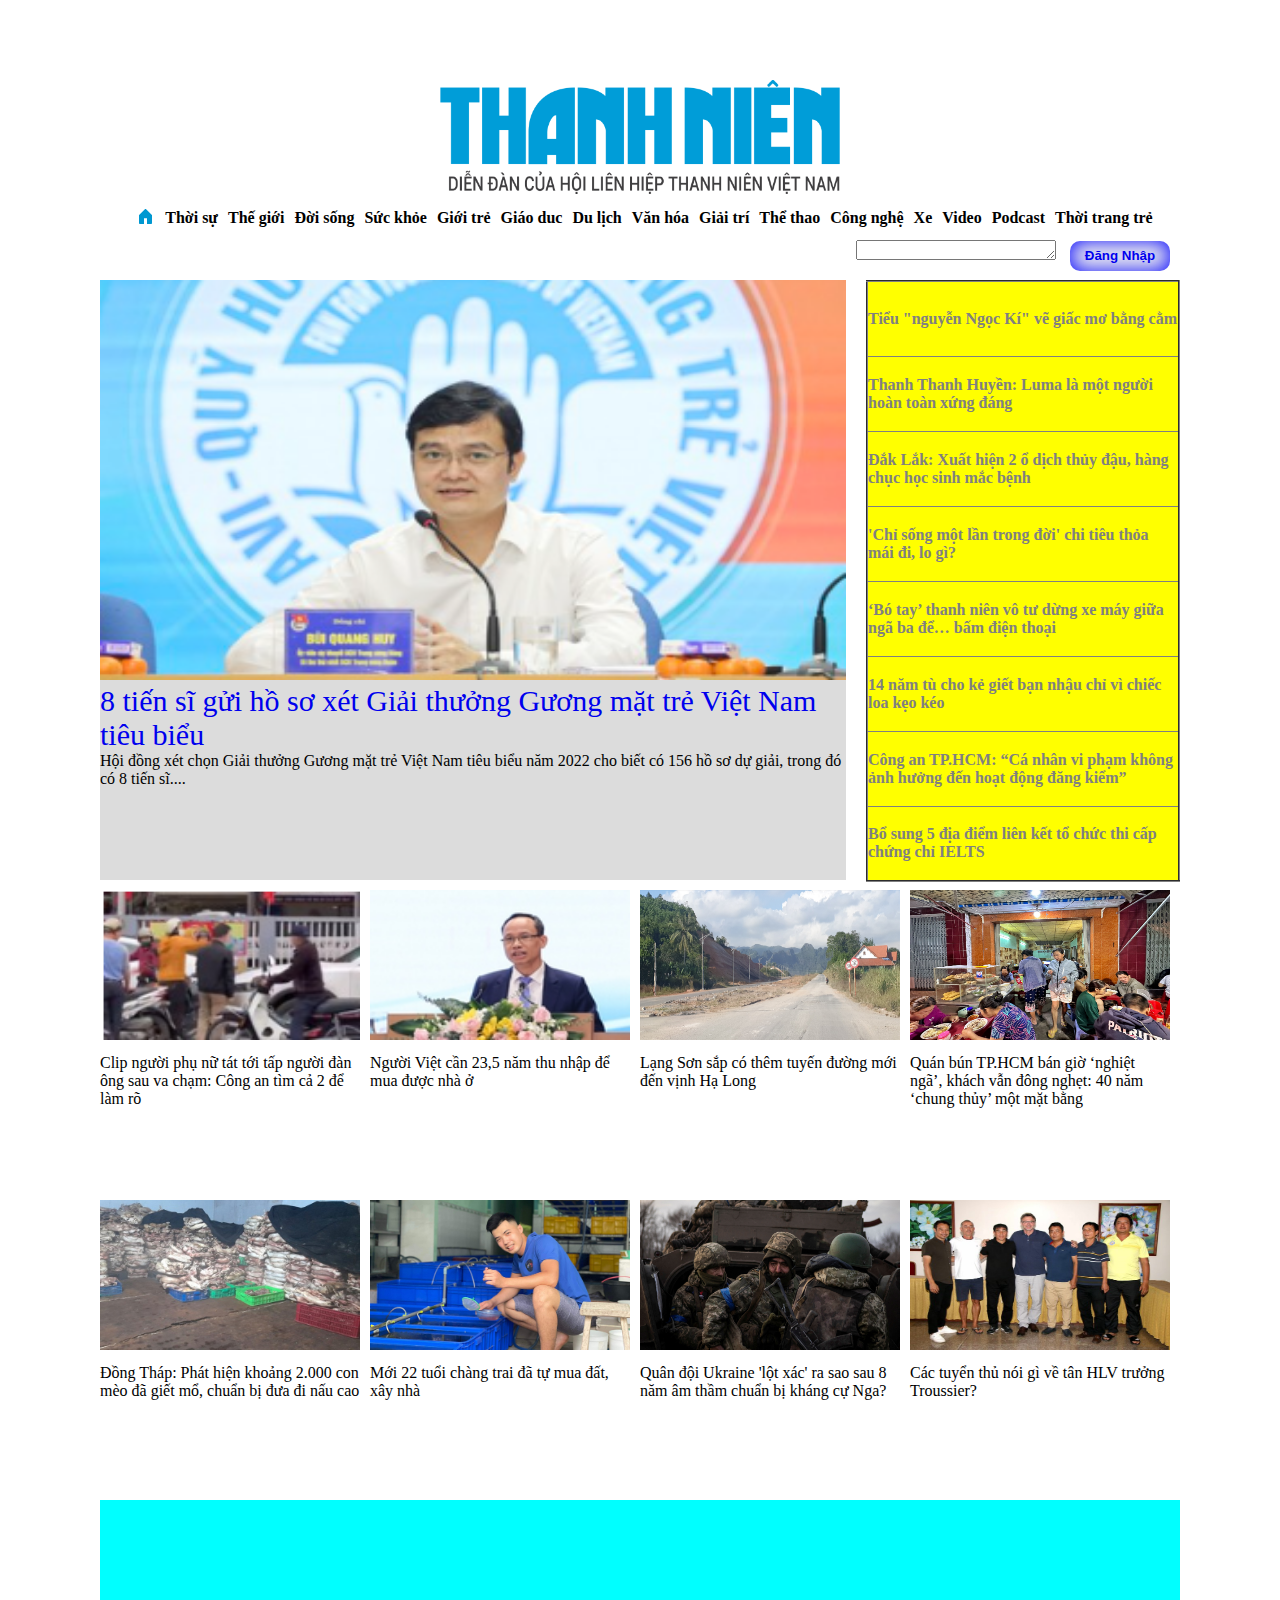
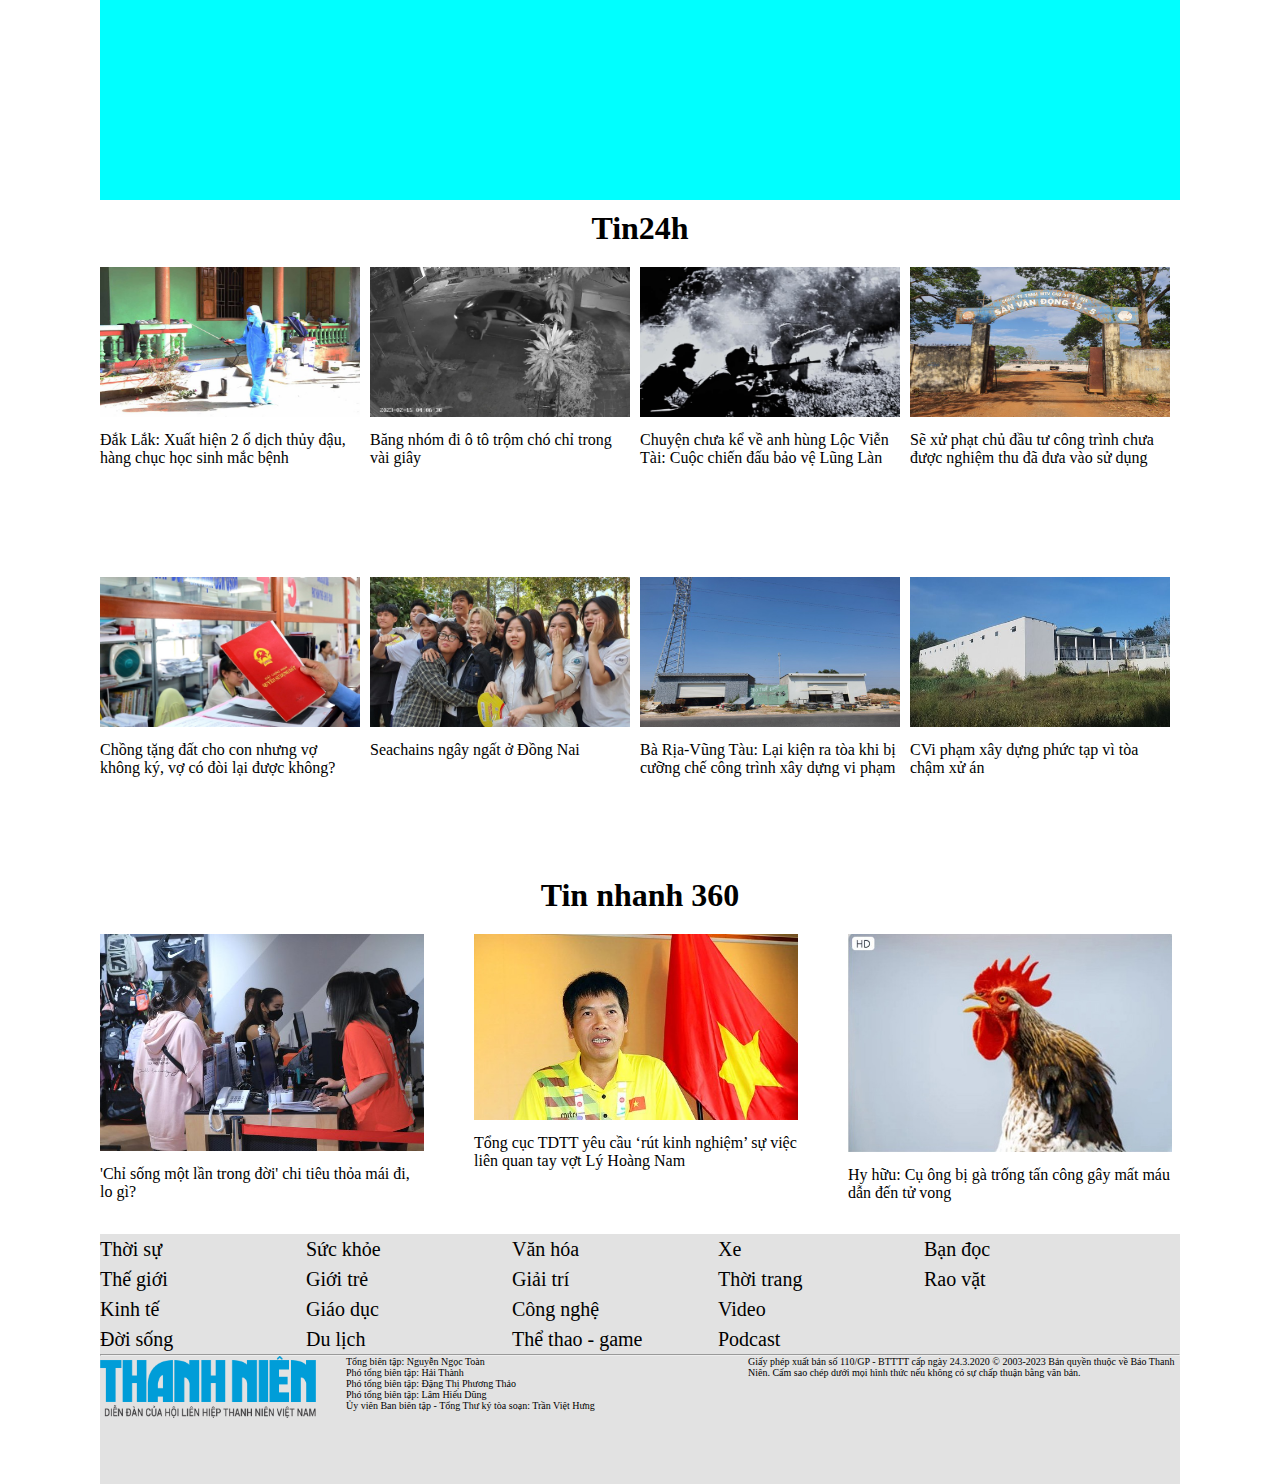
<file: index.html>
<!DOCTYPE html>
<html lang="en">

<head>
    <meta charset="UTF-8">
    <meta http-equiv="X-UA-Compatible" content="IE=edge">
    <meta name="viewport" content="width=device-width, initial-scale=1.0">
    <link rel="stylesheet" href="CSS/style.css">
    <title>Document</title>
</head>

<body>
    <div class="container">
        <div class="logo">
            <img src="image/logo.jpg" alt="">
        </div>
        <nav>
            <ul class="hmenu">
                <li><a href="index.html"><img src="image/home.png" alt=""></a></li>
                <li><a href="#">Thời sự</a></li>
                <li><a href="#">Thế giới</a></li>
                <li><a href="tindoisong.html">Đời sống</a></li>
                <li><a href="#">Sức khỏe</a></li>
                <li><a href="#">Giới trẻ</a></li>
                <li><a href="#">Giáo duc</a></li>
                <li><a href="dulich.html">Du lịch</a></li>
                <li><a href="#">Văn hóa</a></li>
                <li><a href="#">Giải trí</a></li>
                <li><a href="#">Thể thao</a></li>
                <li><a href="#">Công nghệ</a></li>
                <li><a href="#">Xe</a></li>
                <li><a href="#">Video</a></li>
                <li><a href="#">Podcast</a></li>
                <li><a href="#">Thời trang trẻ</a></li>
            </ul>
        </nav>
        <div class="nhiet-do">

        </div>
        <div class="dang-nhap">
            <textarea name="" id="" cols="50" rows="1"></textarea>
            <button class="login1"><a href="login.html">Đăng Nhập</a></button>
        </div>
        <div class="tin-nong mr20">
            <div class="tin-nong1">
                <a href="thongtin.html"><img src="image/tin-nong.png" alt=""></a>
            </div>
            <div class="noi-dung">
                <a href="thongtin.html">
                    <p>8 tiến sĩ gửi hồ sơ xét Giải thưởng Gương mặt trẻ Việt Nam tiêu biểu</p>
                </a>
            </div>
            <div>
                <p>Hội đồng xét chọn Giải thưởng Gương mặt trẻ Việt Nam tiêu biểu năm 2022 cho biết có 156 hồ sơ dự
                    giải, trong đó có 8 tiến sĩ....</p>
            </div>
        </div>

        <div class="tin-moi">
            <table border="2px">
                <tr>
                    <td width="330px"><a href="#">Tiểu "nguyễn Ngọc Kí" vẽ giấc mơ bằng cằm</a></td>
                </tr>
                <tr>
                    <td><a href="#">Thanh Thanh Huyền: Luma là một người hoàn toàn xứng đáng</a></td>
                </tr>
                <tr>
                    <td><a href="#">Đắk Lắk: Xuất hiện 2 ổ dịch thủy đậu, hàng chục học sinh mắc bệnh</a></td>
                </tr>
                <tr>
                    <td><a href="#">'Chỉ sống một lần trong đời' chi tiêu thỏa mái đi, lo gì?</a></td>
                </tr>
                <tr>
                    <td><a href="#">‘Bó tay’ thanh niên vô tư dừng xe máy giữa ngã ba để… bấm điện thoại</a></td>
                </tr>
                <tr>
                    <td><a href="#">14 năm tù cho kẻ giết bạn nhậu chỉ vì chiếc loa kẹo kéo</a></td>
                </tr>
                <tr>
                    <td><a href="#">Công an TP.HCM: “Cá nhân vi phạm không ảnh hưởng đến hoạt động đăng kiểm”</a></td>
                </tr>
                <tr>
                    <td><a href="#">Bổ sung 5 địa điểm liên kết tổ chức thi cấp chứng chỉ IELTS</a></td>
                </tr>
            </table>
        </div>

        <section class="tin-nong1">
            <div class="tin1 mr10">
                <a href="#"><img src="image/tin1.png" alt=""></a>
                <a href="#">
                    <p class="ten-ban-tin">Clip người phụ nữ tát tới tấp người đàn ông sau va chạm: Công an tìm cả 2 để
                        làm rõ</p>
                </a>
            </div>
            <div class="tin1 mr10">
                <a href="#"><img src="image/tinmoi1.jpg" alt=""></a>
                <a href="#">
                    <p class="ten-ban-tin">Người Việt cần 23,5 năm thu nhập để mua được nhà ở</p>
                </a>
            </div>
            <div class="tin1 mr10">
                <a href="#"><img src="image/tinmoi2.jpg" alt=""></a>
                <a href="#">
                    <p class="ten-ban-tin">Lạng Sơn sắp có thêm tuyến đường mới đến vịnh Hạ Long</p>
                </a>
            </div>
            <div class="tin1 mr10">
                <a href="#"><img src="image/tinmoi3.jpg" alt=""></a>
                <a href="#">
                    <p class="ten-ban-tin">Quán bún TP.HCM bán giờ ‘nghiệt ngã’, khách vẫn đông nghẹt: 40 năm ‘chung
                        thủy’ một mặt bằng</p>
                </a>
            </div>
        </section>

        <section class="tin-nong1">
            <div class="tin1 mr10">
                <a href="#"><img src="image/tinmoi4.jpg" alt=""></a>
                <a href="#">
                    <p class="ten-ban-tin">Đồng Tháp: Phát hiện khoảng 2.000 con mèo đã giết mổ, chuẩn bị đưa đi nấu cao
                    </p>
                </a>
            </div>
            <div class="tin1 mr10">
                <a href="#"><img src="image/tinmoi5.jpg" alt=""></a>
                <a href="#">
                    <p class="ten-ban-tin">Mới 22 tuổi chàng trai đã tự mua đất, xây nhà</p>
                </a>
            </div>
            <div class="tin1 mr10">
                <a href="#"><img src="image/tinmoi6.jpg" alt=""></a>
                <a href="#">
                    <p class="ten-ban-tin">Quân đội Ukraine 'lột xác' ra sao sau 8 năm âm thầm chuẩn bị kháng cự Nga?
                    </p>
                </a>
            </div>
            <div class="tin1 mr10">
                <a href="#"><img src="image/tinmoi7.jpg" alt=""></a>
                <a href="#">
                    <p class="ten-ban-tin">Các tuyển thủ nói gì về tân HLV trưởng Troussier?</p>
                </a>
            </div>
        </section>

        <div class="quang-cao"></div>

        <h1 class="tin24h">Tin24h</h1>

        <section class="tin-nong1">
            <div class="tin1 mr10">
                <a href="#"><img src="image/tin24h1.jpg" alt=""></a>
                <a href="#">
                    <p class="ten-ban-tin">Đắk Lắk: Xuất hiện 2 ổ dịch thủy đậu, hàng chục học sinh mắc bệnh</p>
                </a>
            </div>
            <div class="tin1 mr10">
                <a href="#"><img src="image/tin24h2.jpg" alt=""></a>
                <a href="#">
                    <p class="ten-ban-tin">Băng nhóm đi ô tô trộm chó chỉ trong vài giây</p>
                </a>
            </div>
            <div class="tin1 mr10">
                <a href="#"><img src="image/tin24h3.jpg" alt=""></a>
                <a href="#">
                    <p class="ten-ban-tin">Chuyện chưa kể về anh hùng Lộc Viễn Tài: Cuộc chiến đấu bảo vệ Lũng Làn</p>
                </a>
            </div>
            <div class="tin1 mr10">
                <a href="#"><img src="image/tin24h4.jpg" alt=""></a>
                <a href="#">
                    <p class="ten-ban-tin">Sẽ xử phạt chủ đầu tư công trình chưa được nghiệm thu đã đưa vào sử dụng</p>
                </a>
            </div>
        </section>

        <section class="tin-nong1">
            <div class="tin1 mr10">
                <a href="#"><img src="image/tin24h5.jpg" alt=""></a>
                <a href="#">
                    <p class="ten-ban-tin">Chồng tặng đất cho con nhưng vợ không ký, vợ có đòi lại được không?</p>
                </a>
            </div>
            <div class="tin1 mr10">
                <a href="#"><img src="image/tin24h6.jpg" alt=""></a>
                <a href="#">
                    <p class="ten-ban-tin">Seachains ngây ngất ở Đồng Nai</p>
                </a>
            </div>
            <div class="tin1 mr10">
                <a href="#"><img src="image/tin24h7.jpg" alt=""></a>
                <a href="#">
                    <p class="ten-ban-tin">Bà Rịa-Vũng Tàu: Lại kiện ra tòa khi bị cưỡng chế công trình xây dựng vi phạm</p>
                </a>
            </div>
            <div class="tin1 mr10">
                <a href="#"><img src="image/tin24h8.jpg" alt=""></a>
                <a href="#">
                    <p class="ten-ban-tin">CVi phạm xây dựng phức tạp vì tòa chậm xử án</p>
                </a>
            </div>
        </section>

        <h1 class="tin24h">Tin nhanh 360</h1>

        <section class="tin-nong1">
            <div class="tin2 mr50">
                <a href="#"><img src="image/tin360-1.jpg" alt=""></a>
                <a href="#">
                    <p class="ten-ban-tin">'Chỉ sống một lần trong đời' chi tiêu thỏa mái đi, lo gì?</p>
                </a>
            </div>
            <div class="tin2 mr50">
                <a href="#"><img src="image/tin360-2.jpg" alt=""></a>
                <a href="#">
                    <p class="ten-ban-tin">Tổng cục TDTT yêu cầu ‘rút kinh nghiệm’ sự việc liên quan tay vợt Lý Hoàng Nam</p>
                </a>
            </div>
            <div class="tin2">
                <a href="#"><img src="image/tin360-3.jpg" alt=""></a>
                <a href="#">
                    <p class="ten-ban-tin">Hy hữu: Cụ ông bị gà trống tấn công gây mất máu dẫn đến tử vong</p>
                </a>
            </div>
        </section>

        <div class="thong-tin-web">
            <div class="mucluc">
                <a href="#">Thời sự</a> <br>
                <a href="#">Thế giới</a> <br>
                <a href="#">Kinh tế</a> <br>
                <a href="#">Đời sống</a>
            </div>
            <div class="mucluc">
                <a href="#">Sức khỏe</a> <br>
                <a href="#">Giới trẻ</a> <br>
                <a href="#">Giáo dục</a> <br>
                <a href="#">Du lịch</a>
            </div>
            <div class="mucluc">
                <a href="#">Văn hóa</a> <br>
                <a href="#">Giải trí</a> <br>
                <a href="#">Công nghệ</a> <br>
                <a href="#">Thể thao - game</a>
            </div>
            <div class="mucluc">
                <a href="#">Xe </a> <br>
                <a href="#">Thời trang</a> <br>
                <a href="#">Video</a> <br>
                <a href="#">Podcast</a>
            </div>
            <div class="mucluc">
                <a href="#">Bạn đọc </a> <br>
                <a href="#">Rao vặt</a> <br>
            </div>

            <div class="hr">
                <hr>
            </div>
            <div class="thong-tin">
                <div class="tt-anh">
                    <img src="image/logo.jpg" alt="">
                </div>
                <div class="tt-tac-gia">
                    <p>Tổng biên tập: Nguyễn Ngọc Toàn <br>
                        Phó tổng biên tập: Hải Thành <br>
                        Phó tổng biên tập: Đặng Thị Phương Thảo <br>
                        Phó tổng biên tập: Lâm Hiếu Dũng <br>
                        Ủy viên Ban biên tập - Tổng Thư ký tòa soạn: Trần Việt Hưng</p>
                </div>
                <div class="ban-quyen">
                    <p>Giấy phép xuất bản số 110/GP - BTTTT cấp ngày 24.3.2020 © 2003-2023 Bản quyền thuộc về Báo Thanh
                        Niên. Cấm sao chép dưới mọi hình thức nếu không có sự chấp thuận bằng văn bản.</p>
                </div>
            </div>
        </div>
    </div>
</body>

</html>
</file>
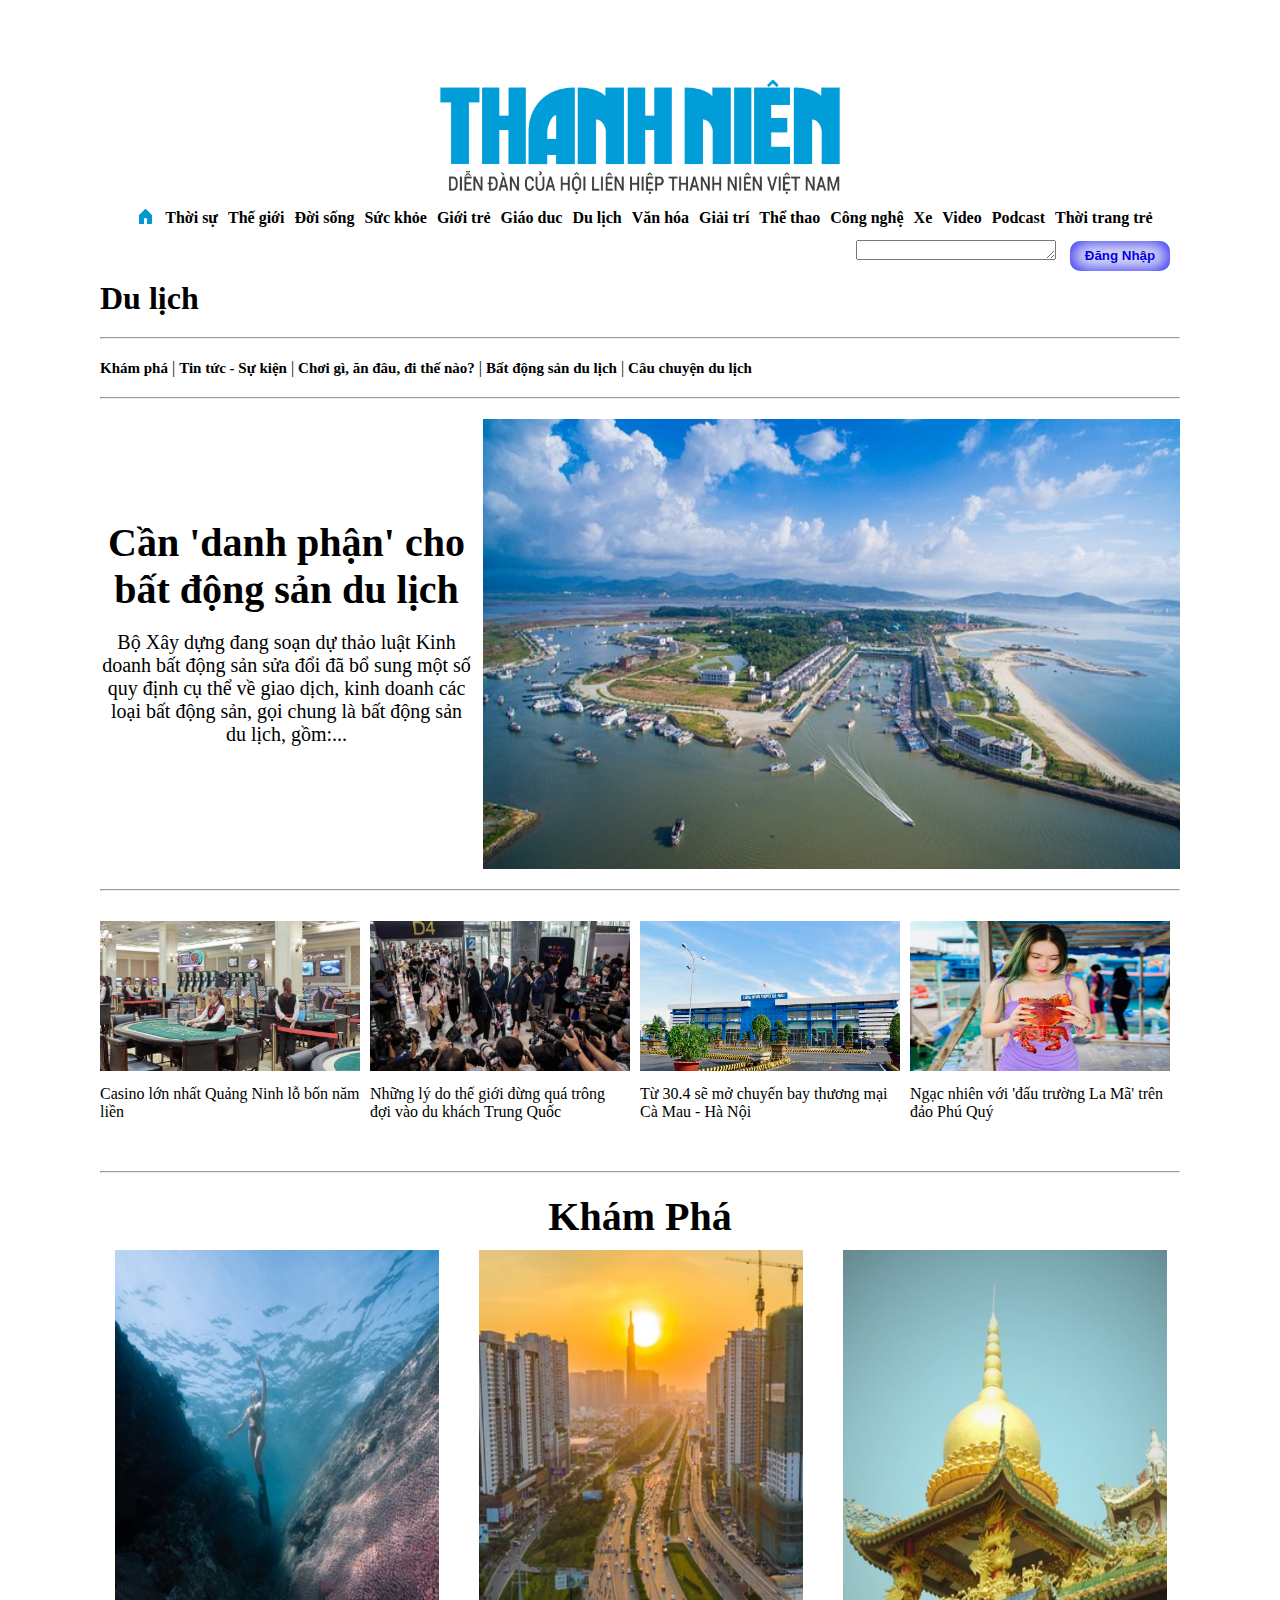
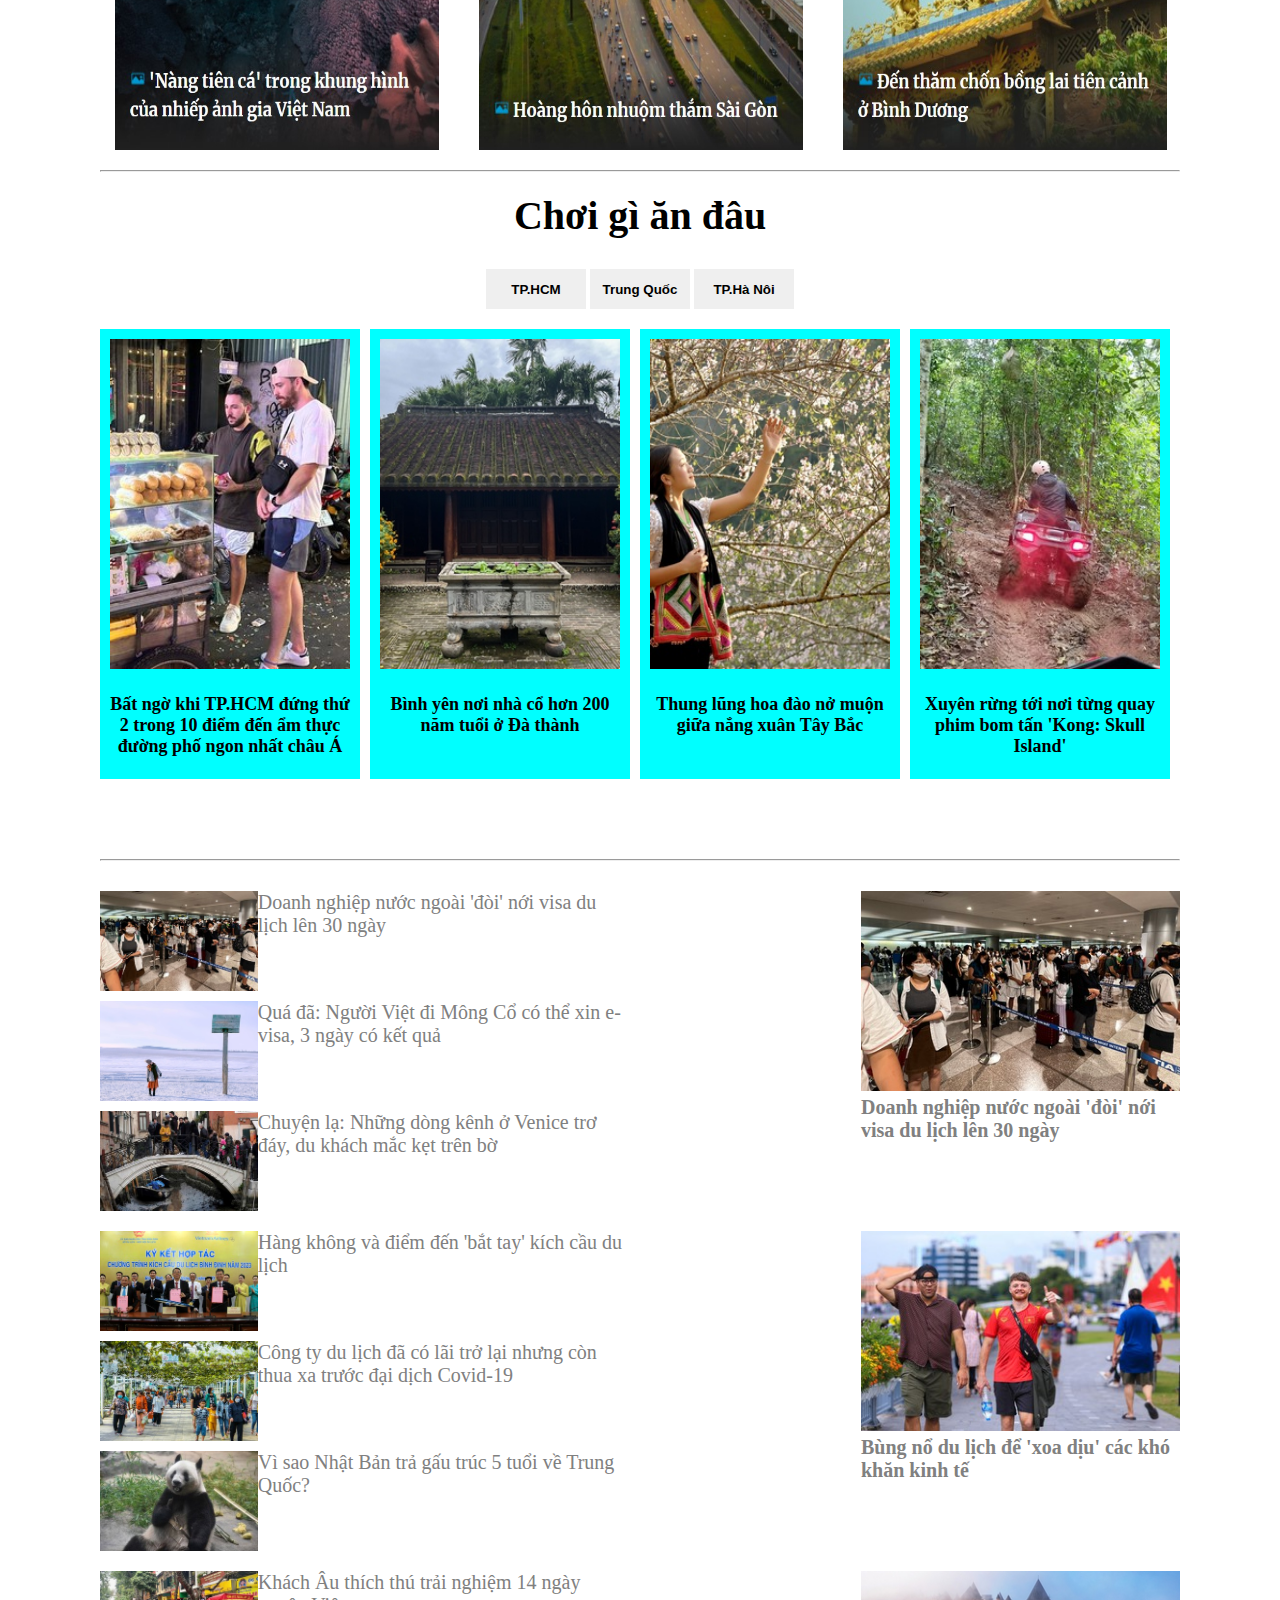
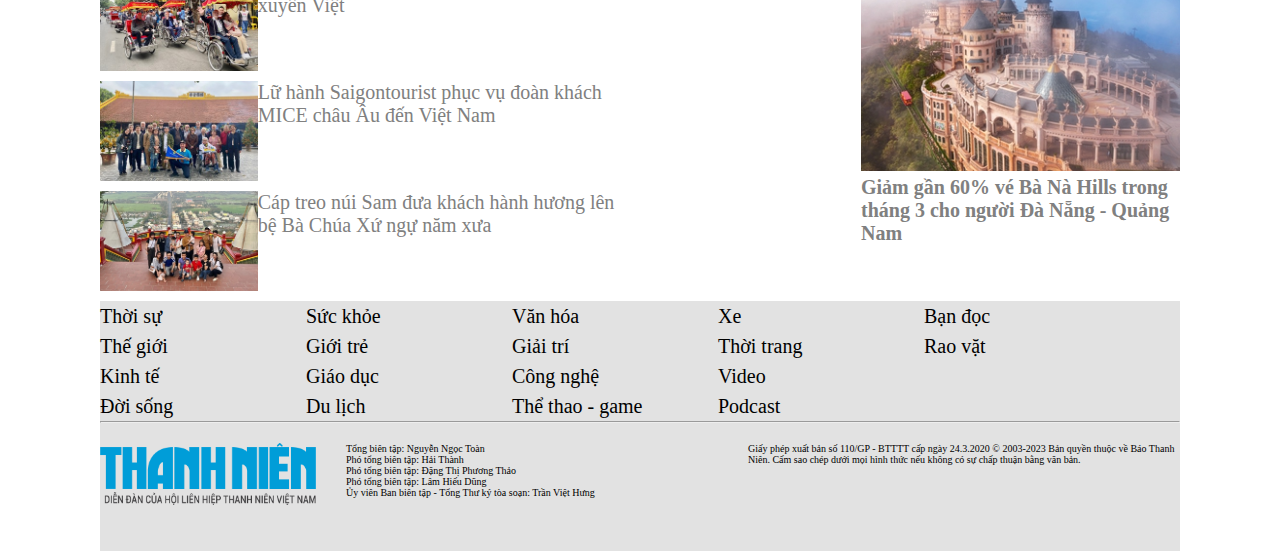
<file: dulich.html>
<!DOCTYPE html>
<html lang="en">

<head>
    <meta charset="UTF-8">
    <meta http-equiv="X-UA-Compatible" content="IE=edge">
    <meta name="viewport" content="width=device-width, initial-scale=1.0">
    <link rel="stylesheet" href="CSS/dulich.css">
    <title>Du Lich</title>
</head>

<body>
    <div class="container">
        <div class="logo">
            <img src="image/logo.jpg" alt="">
        </div>
        <nav>
            <ul class="hmenu">
                <li><a href="index.html"><img src="image/home.png" alt=""></a></li>
                <li><a href="#">Thời sự</a></li>
                <li><a href="#">Thế giới</a></li>
                <li><a href="tindoisong.html">Đời sống</a></li>
                <li><a href="#">Sức khỏe</a></li>
                <li><a href="#">Giới trẻ</a></li>
                <li><a href="#">Giáo duc</a></li>
                <li><a href="dulich.html">Du lịch</a></li>
                <li><a href="#">Văn hóa</a></li>
                <li><a href="#">Giải trí</a></li>
                <li><a href="#">Thể thao</a></li>
                <li><a href="#">Công nghệ</a></li>
                <li><a href="#">Xe</a></li>
                <li><a href="#">Video</a></li>
                <li><a href="#">Podcast</a></li>
                <li><a href="#">Thời trang trẻ</a></li>
            </ul>
        </nav>
        <div class="nhiet-do">

        </div>
        <div class="dang-nhap">
            <textarea name="" id="" cols="50" rows="1"></textarea>
            <button class="login1"><a href="login.html">Đăng Nhập</a></button>
        </div>
        <h1>Du lịch</h1>
        <hr>
        <div class="menu">
            <a href="#">Khám phá</a> |
            <a href="#">Tin tức - Sự kiện</a> |
            <a href="#">Chơi gì, ăn đâu, đi thế nào?</a> |
            <a href="#">Bất động sản du lịch</a> |
            <a href="#">Câu chuyện du lịch</a>
        </div>
        <hr>
        <div class="moi-nhat">
            <div class="tin-chu-y">
                <a href="#">Cần 'danh phận' cho bất động sản du lịch</a>
                <br>
                <br>
                <p>Bộ Xây dựng đang soạn dự thảo luật Kinh doanh bất động sản sửa đổi đã bổ sung một số quy định cụ thể
                    về giao dịch, kinh doanh các loại bất động sản, gọi chung là bất động sản du lịch, gồm:...</p>
            </div>
            <div class="anh">
                <a href="#"><img src="image/dulich.jpg" alt=""></a>
            </div>
        </div>

        <hr>

        <section class="tin-nong1">
            <div class="tin1 mr10">
                <a href="#"><img src="image/dulich1.jpg" alt=""></a>
                <a href="#">
                    <p class="ten-ban-tin">Casino lớn nhất Quảng Ninh lỗ bốn năm liền</p>
                </a>
            </div>
            <div class="tin1 mr10">
                <a href="#"><img src="image/dulich2.jpg" alt=""></a>
                <a href="#">
                    <p class="ten-ban-tin">Những lý do thế giới đừng quá trông đợi vào du khách Trung Quốc</p>
                </a>
            </div>
            <div class="tin1 mr10">
                <a href="#"><img src="image/dulich3.jpg" alt=""></a>
                <a href="#">
                    <p class="ten-ban-tin">Từ 30.4 sẽ mở chuyến bay thương mại Cà Mau - Hà Nội</p>
                </a>
            </div>
            <div class="tin1 mr10">
                <a href="#"><img src="image/dulich4.jpg" alt=""></a>
                <a href="#">
                    <p class="ten-ban-tin">Ngạc nhiên với 'đấu trường La Mã' trên đảo Phú Quý</p>
                </a>
            </div>
        </section>

        <hr>

        <h1 class="kpha">Khám Phá</h1>

        <section class="kham-pha">
            <div class="kham-pha1 ml15 mr40">
                <a href="#"><img src="image/dulich5.jpg" alt=""></a>
            </div>

            <div class="kham-pha1 mr40">
                <a href="#"><img src="image/dulich6.jpg" alt=""></a>
            </div>

            <div class="kham-pha1">
                <a href="#"><img src="image/dulich7.jpg" alt=""></a>
            </div>

        </section>

        <hr class="hr">

        <h1 style="text-align: center; font-size: 40px;">Chơi gì ăn đâu</h1>

        <div class="dia-diem">
            <button type="submit">TP.HCM</button>
            <button type="submit">Trung Quốc</button>
            <button type="submit">TP.Hà Nôi</button>
        </div>

        <section class="dia-diem-dep">
            <div class="dia-diem-dep1 mr10">
                <a href="#">
                    <img src="image/dulich8.jpg" alt="">
                    <p>Bất ngờ khi TP.HCM đứng thứ 2 trong 10 điểm đến ẩm thực đường phố ngon nhất châu Á</p>
                </a>
            </div>

            <div class="dia-diem-dep1 mr10">
                <a href="#">
                    <img src="image/dulich9.jpg" alt="">
                    <p>Bình yên nơi nhà cổ hơn 200 năm tuổi ở Đà thành</p>
                </a>
            </div>

            <div class="dia-diem-dep1 mr10">
                <a href="#">
                    <img src="image/dulich10.jpg" alt="">
                    <p>Thung lũng hoa đào nở muộn giữa nắng xuân Tây Bắc</p>
                </a>
            </div>

            <div class="dia-diem-dep1">
                <a href="#">
                    <img src="image/dulich11.jpg" alt="">
                    <p>Xuyên rừng tới nơi từng quay phim bom tấn 'Kong: Skull Island'</p>
                </a>
            </div>
        </section>

        <hr class="hr">

        <div>
            <div class="list-tin mr10">
                <div class="list mb10">
                    <a href="#">
                        <img src="image/dulich12.jpg" alt="">
                        <p>Doanh nghiệp nước ngoài 'đòi' nới visa du lịch lên 30 ngày</p>
                    </a>
                </div>
                <div class="list mb10">
                    <a href="#">
                        <img src="image/dulich13.jpg" alt="">
                        <p>Quá đã: Người Việt đi Mông Cổ có thể xin e-visa, 3 ngày có kết quả</p>
                    </a>
                </div>
                <div class="list">
                    <a href="#">
                        <img src="image/dulich14.jpg" alt="">
                        <p>Chuyện lạ: Những dòng kênh ở Venice trơ đáy, du khách mắc kẹt trên bờ</p>
                    </a>
                </div>
            </div>
            <div class="list-tin-right">
                <a href="#">
                    <img src="image/dulich15.jpg" alt="">
                    <p>Doanh nghiệp nước ngoài 'đòi' nới visa du lịch lên 30 ngày
                    </p>
                </a>
            </div>
        </div>

        <div>
            <div class="list-tin mr10">
                <div class="list mb10">
                    <a href="#">
                        <img src="image/dulich16.jpg" alt="">
                        <p>Hàng không và điểm đến 'bắt tay' kích cầu du lịch</p>
                    </a>
                </div>
                <div class="list mb10">
                    <a href="#">
                        <img src="image/dulich17.jpg" alt="">
                        <p>Công ty du lịch đã có lãi trở lại nhưng còn thua xa trước đại dịch Covid-19</p>
                    </a>
                </div>
                <div class="list">
                    <a href="#">
                        <img src="image/dulich18.jpg" alt="">
                        <p>Vì sao Nhật Bản trả gấu trúc 5 tuổi về Trung Quốc?</p>
                    </a>
                </div>
            </div>
            <div class="list-tin-right">
                <a href="#">
                    <img src="image/dulich19.jpg" alt="">
                    <p>Bùng nổ du lịch để 'xoa dịu' các khó khăn kinh tế</p>
                </a>
            </div>
        </div>

        <div>
            <div class="list-tin mr10">
                <div class="list mb10">
                    <a href="#">
                        <img src="image/dulich20.jpg" alt="">
                        <p>Khách Âu thích thú trải nghiệm 14 ngày xuyên Việt</p>
                    </a>
                </div>
                <div class="list mb10">
                    <a href="#">
                        <img src="image/dulich21.jpg" alt="">
                        <p>Lữ hành Saigontourist phục vụ đoàn khách MICE châu Âu đến Việt Nam</p>
                    </a>
                </div>
                <div class="list">
                    <a href="#">
                        <img src="image/dulich22.jpg" alt="">
                        <p>Cáp treo núi Sam đưa khách hành hương lên bệ Bà Chúa Xứ ngự năm xưa</p>
                    </a>
                </div>
            </div>
            <div class="list-tin-right">
                <a href="#">
                    <img src="image/dulich23.jpg" alt="">
                    <p>Giảm gần 60% vé Bà Nà Hills trong tháng 3 cho người Đà Nẵng - Quảng Nam</p>
                </a>
            </div>
        </div>

        
        <div class="thong-tin-web">
            <div class="mucluc">
                <a href="#">Thời sự</a> <br>
                <a href="#">Thế giới</a> <br>
                <a href="#">Kinh tế</a> <br>
                <a href="#">Đời sống</a>
            </div>
            <div class="mucluc">
                <a href="#">Sức khỏe</a> <br>
                <a href="#">Giới trẻ</a> <br>
                <a href="#">Giáo dục</a> <br>
                <a href="#">Du lịch</a>
            </div>
            <div class="mucluc">
                <a href="#">Văn hóa</a> <br>
                <a href="#">Giải trí</a> <br>
                <a href="#">Công nghệ</a> <br>
                <a href="#">Thể thao - game</a>
            </div>
            <div class="mucluc">
                <a href="#">Xe </a> <br>
                <a href="#">Thời trang</a> <br>
                <a href="#">Video</a> <br>
                <a href="#">Podcast</a>
            </div>
            <div class="mucluc">
                <a href="#">Bạn đọc </a> <br>
                <a href="#">Rao vặt</a> <br>
            </div>

            <div class="hr">
                <hr>
            </div>
            <div class="thong-tin">
                <div class="tt-anh">
                    <img src="image/logo.jpg" alt="">
                </div>
                <div class="tt-tac-gia">
                    <p>Tổng biên tập: Nguyễn Ngọc Toàn <br>
                        Phó tổng biên tập: Hải Thành <br>
                        Phó tổng biên tập: Đặng Thị Phương Thảo <br>
                        Phó tổng biên tập: Lâm Hiếu Dũng <br>
                        Ủy viên Ban biên tập - Tổng Thư ký tòa soạn: Trần Việt Hưng</p>
                </div>
                <div class="ban-quyen">
                    <p>Giấy phép xuất bản số 110/GP - BTTTT cấp ngày 24.3.2020 © 2003-2023 Bản quyền thuộc về Báo Thanh
                        Niên. Cấm sao chép dưới mọi hình thức nếu không có sự chấp thuận bằng văn bản.</p>
                </div>
            </div>
        </div>
</body>

</html>
</file>
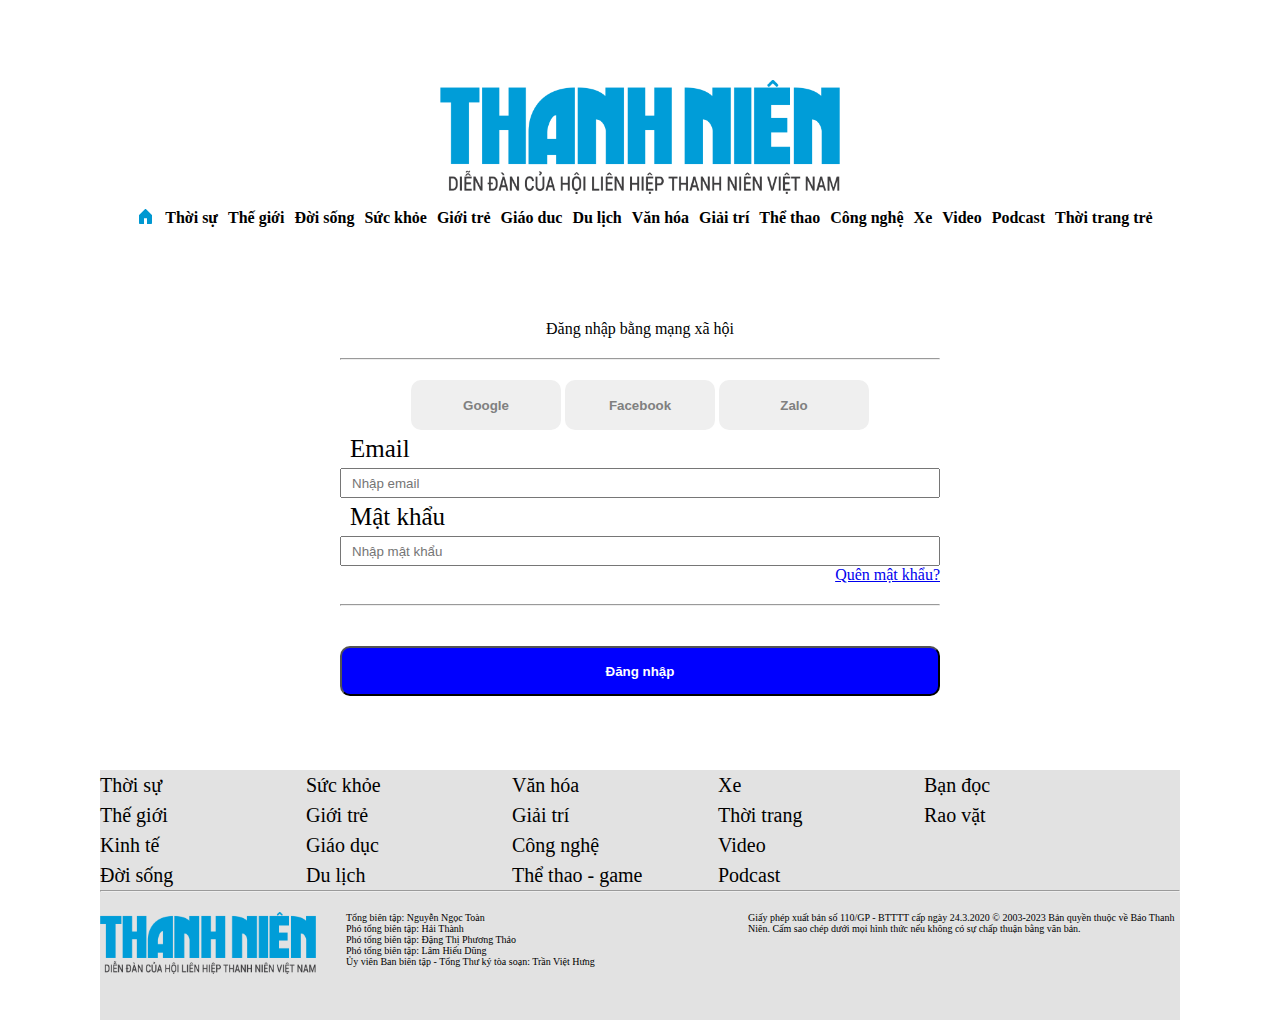
<file: login.html>
<!DOCTYPE html>
<html lang="en">

<head>
    <meta charset="UTF-8">
    <meta http-equiv="X-UA-Compatible" content="IE=edge">
    <meta name="viewport" content="width=device-width, initial-scale=1.0">
    <link rel="stylesheet" href="CSS/login.css">
</head>

<body>
    <div class="container">
        <div class="logo">
            <img src="image/logo.jpg" alt="">
        </div>
        <nav>
            <ul class="hmenu">
                <li><a href="index.html"><img src="image/home.png" alt=""></a></li>
                <li><a href="#">Thời sự</a></li>
                <li><a href="#">Thế giới</a></li>
                <li><a href="tindoisong.html">Đời sống</a></li>
                <li><a href="#">Sức khỏe</a></li>
                <li><a href="#">Giới trẻ</a></li>
                <li><a href="#">Giáo duc</a></li>
                <li><a href="dulich.html">Du lịch</a></li>
                <li><a href="#">Văn hóa</a></li>
                <li><a href="#">Giải trí</a></li>
                <li><a href="#">Thể thao</a></li>
                <li><a href="#">Công nghệ</a></li>
                <li><a href="#">Xe</a></li>
                <li><a href="#">Video</a></li>
                <li><a href="#">Podcast</a></li>
                <li><a href="#">Thời trang trẻ</a></li>
            </ul>
        </nav>
        <div class="login">
            
            <div class="mang-xa-hoi">
                <label class="tieu-de">Đăng nhập bằng mạng xã hội</label>
                <hr>
                <button class="choosen" type="submit"><a href="#">Google</a></button>
                <button class="choosen" type="submit"><a href="#">Facebook</a></button>
                <button class="choosen" type="submit"><a href="#">Zalo</a></button>
            </div>
            <div class="form-group">
                <label class="tag">Email</label>
                <input class="form-control" type="text" placeholder="Nhập email">
            </div>
            <div class="form-group">
                <label class="tag">Mật khẩu</label>
                <input class="form-control" type="password" placeholder="Nhập mật khẩu">
            </div>
            <div class="forgot">
                <a href="#">Quên mật khẩu?</a>
            </div>
            <hr>
            <div class="form-group">
                <button class="form-button" type="submit"><a href="#">Đăng nhập</a></button>
            </div>
        </div>
        <div class="thong-tin-web">
            <div class="mucluc">
                <a href="#">Thời sự</a> <br>
                <a href="#">Thế giới</a> <br>
                <a href="#">Kinh tế</a> <br>
                <a href="#">Đời sống</a>
            </div>
            <div class="mucluc">
                <a href="#">Sức khỏe</a> <br>
                <a href="#">Giới trẻ</a> <br>
                <a href="#">Giáo dục</a> <br>
                <a href="#">Du lịch</a>
            </div>
            <div class="mucluc">
                <a href="#">Văn hóa</a> <br>
                <a href="#">Giải trí</a> <br>
                <a href="#">Công nghệ</a> <br>
                <a href="#">Thể thao - game</a>
            </div>
            <div class="mucluc">
                <a href="#">Xe </a> <br>
                <a href="#">Thời trang</a> <br>
                <a href="#">Video</a> <br>
                <a href="#">Podcast</a>
            </div>
            <div class="mucluc">
                <a href="#">Bạn đọc </a> <br>
                <a href="#">Rao vặt</a> <br>
            </div>

            <div class="hr">
                <hr>
            </div>
            <div class="thong-tin">
                <div class="tt-anh">
                    <img src="image/logo.jpg" alt="">
                </div>
                <div class="tt-tac-gia">
                    <p>Tổng biên tập: Nguyễn Ngọc Toàn <br>
                        Phó tổng biên tập: Hải Thành <br>
                        Phó tổng biên tập: Đặng Thị Phương Thảo <br>
                        Phó tổng biên tập: Lâm Hiếu Dũng <br>
                        Ủy viên Ban biên tập - Tổng Thư ký tòa soạn: Trần Việt Hưng</p>
                </div>
                <div class="ban-quyen">
                    <p>Giấy phép xuất bản số 110/GP - BTTTT cấp ngày 24.3.2020 © 2003-2023 Bản quyền thuộc về Báo Thanh
                        Niên. Cấm sao chép dưới mọi hình thức nếu không có sự chấp thuận bằng văn bản.</p>
                </div>
            </div>
        </div>
    </div>
</body>

</html>
</file>
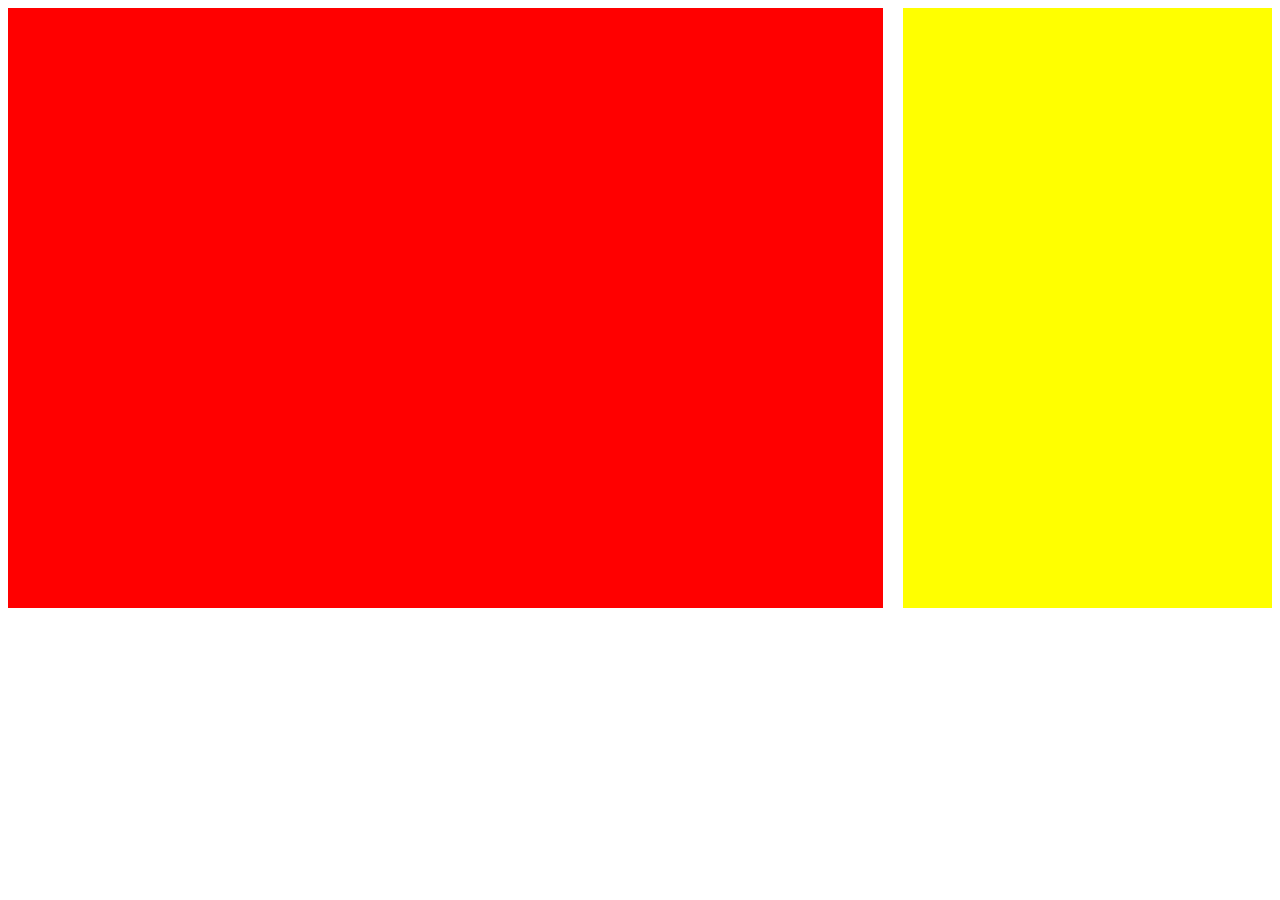
<file: test.html>
<!DOCTYPE html>
<html lang="en">

<head>
    <meta charset="UTF-8">
    <meta http-equiv="X-UA-Compatible" content="IE=edge">
    <meta name="viewport" content="width=device-width, initial-scale=1.0">
    <link rel="stylesheet" href="CSS/test.css">
    <title>Document</title>
</head>

<body>
    <section class="tin-nong">

    </section>

    <section class="tin-moi">

    </section>
    <section class="tin-nong1">

    </section>
</body>

</html>
</file>
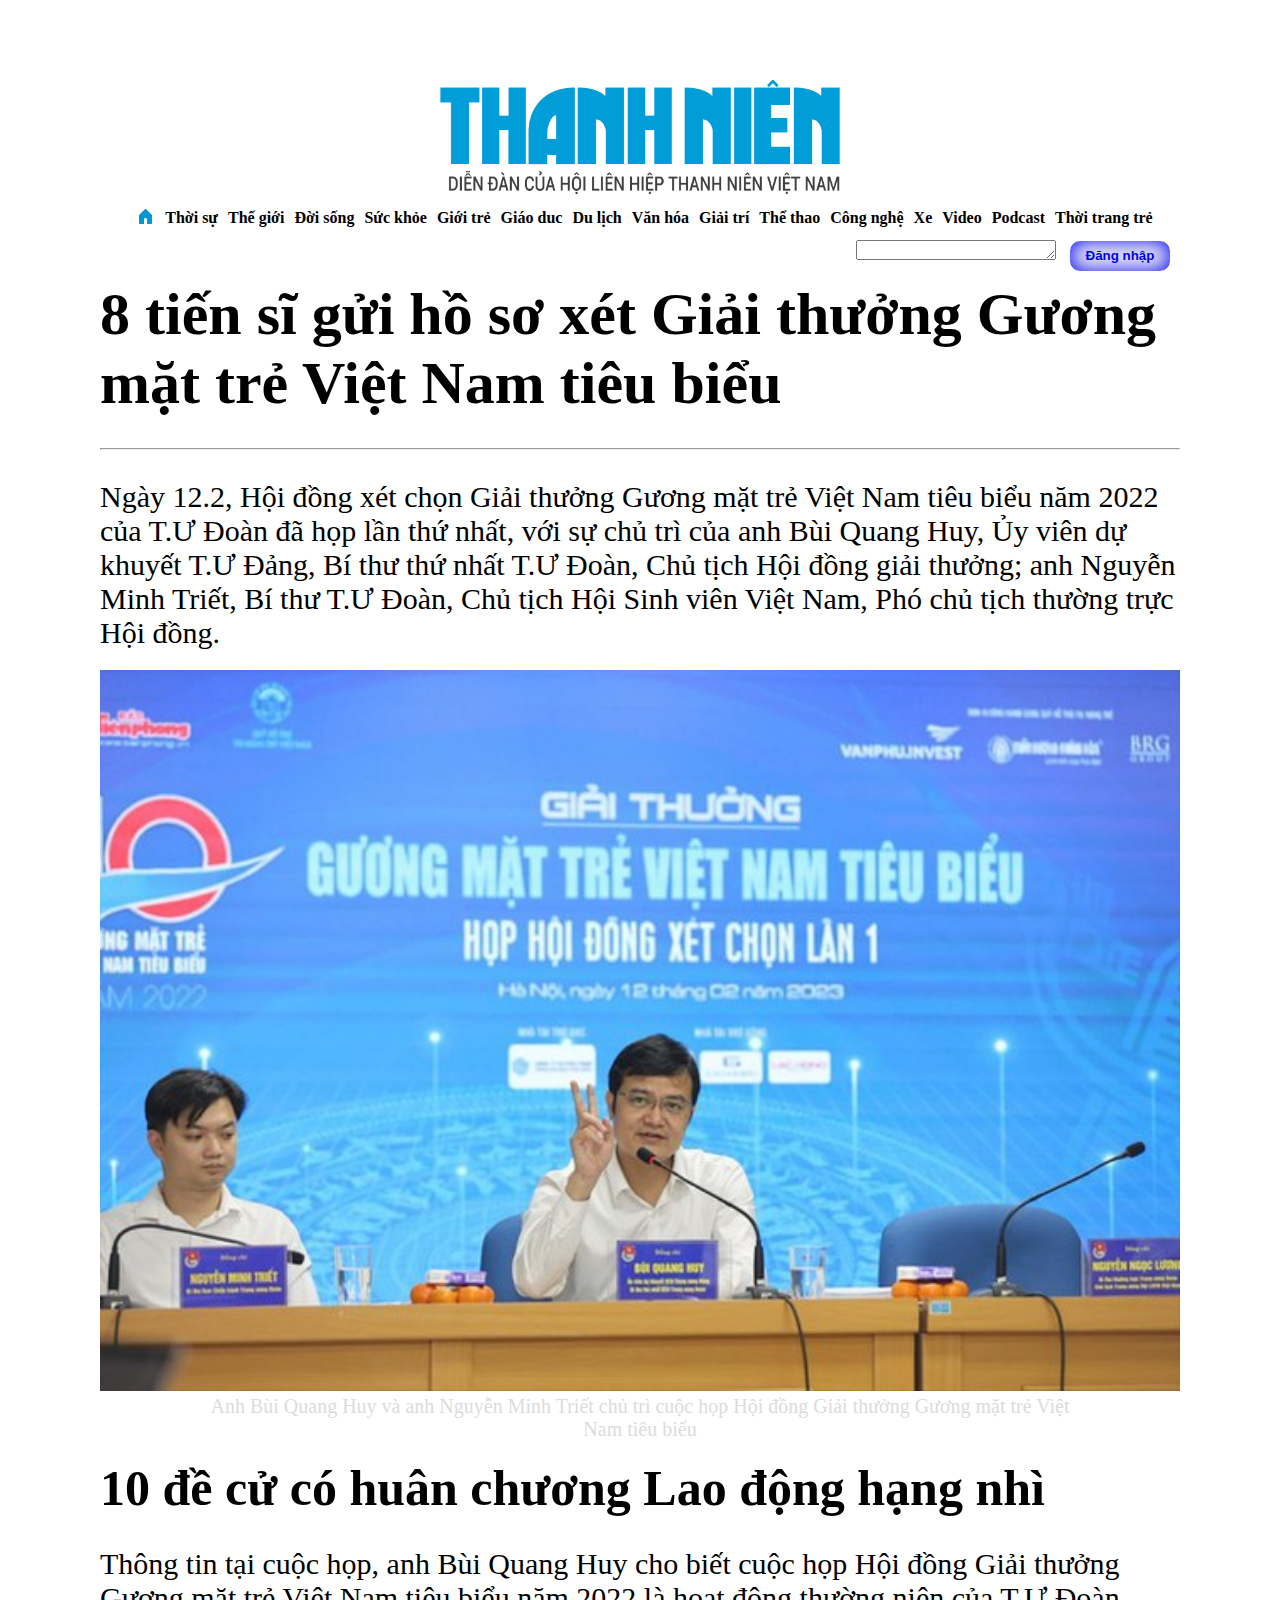
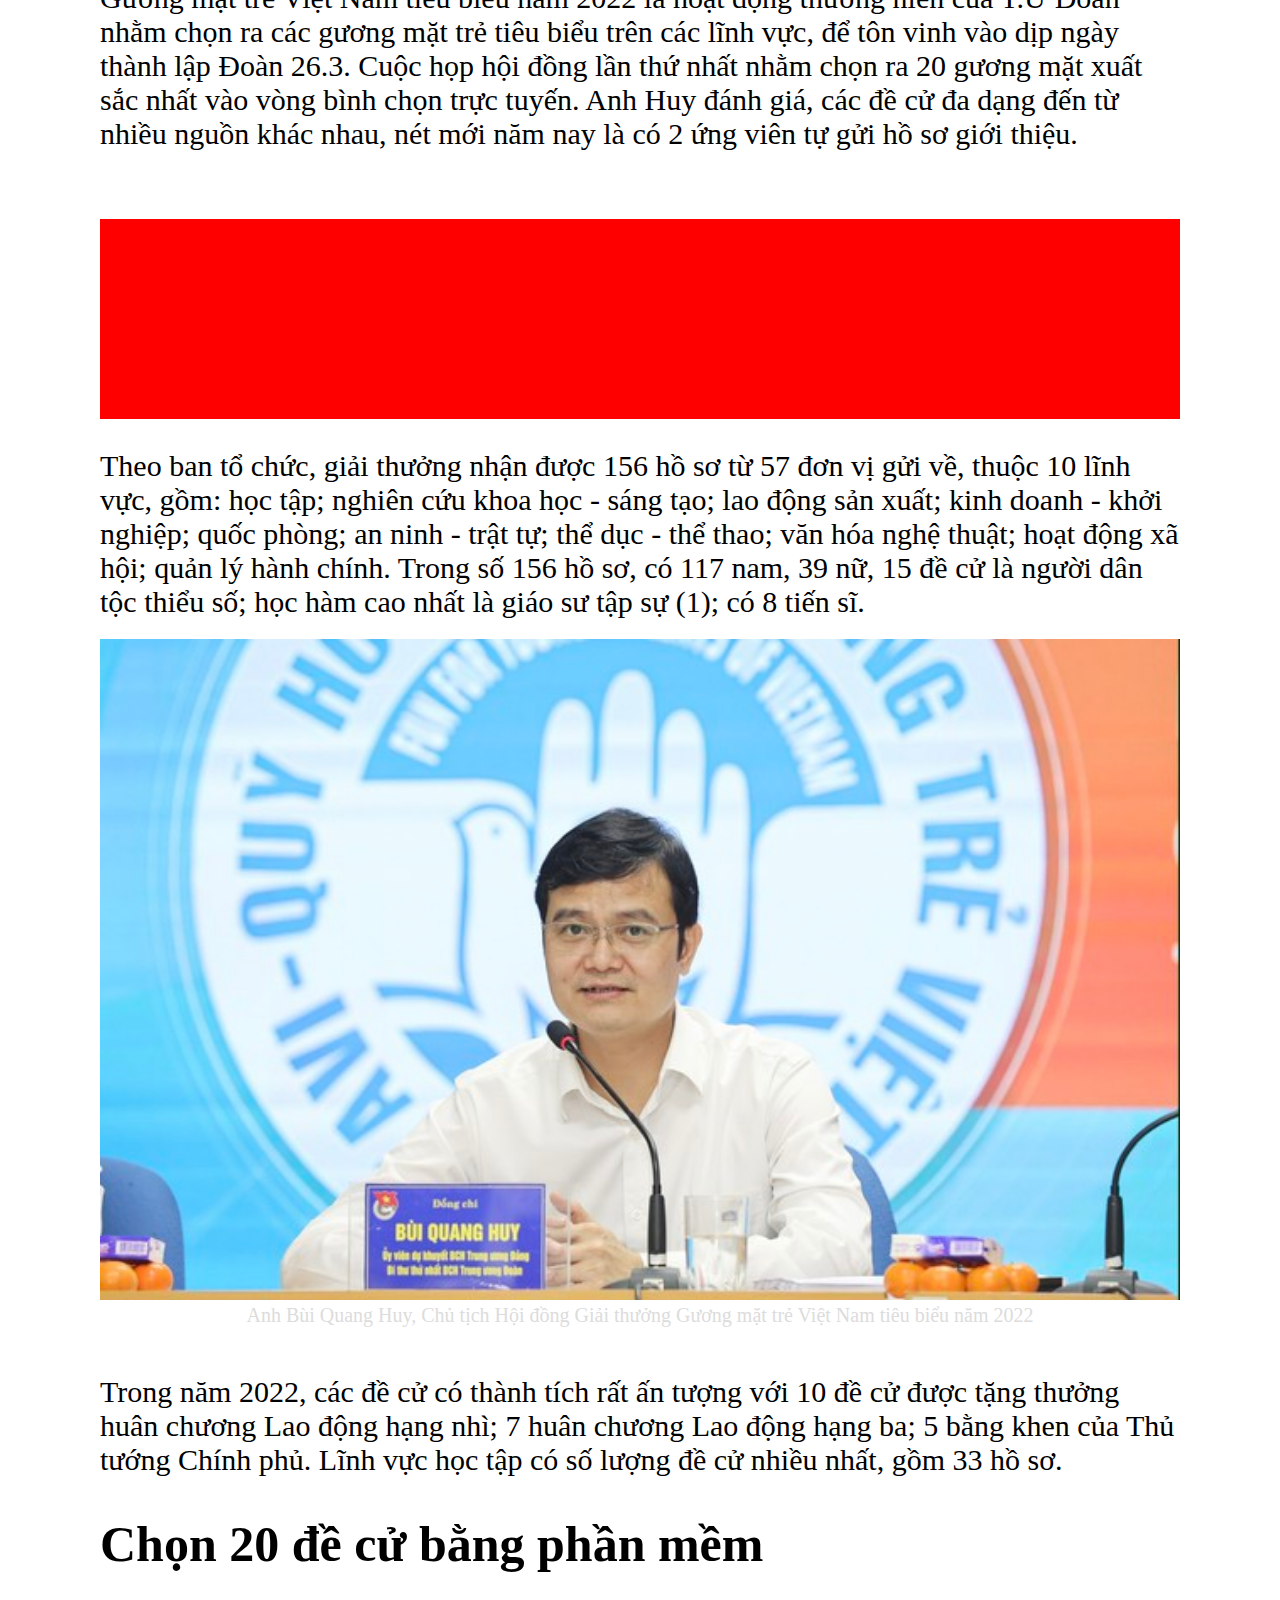
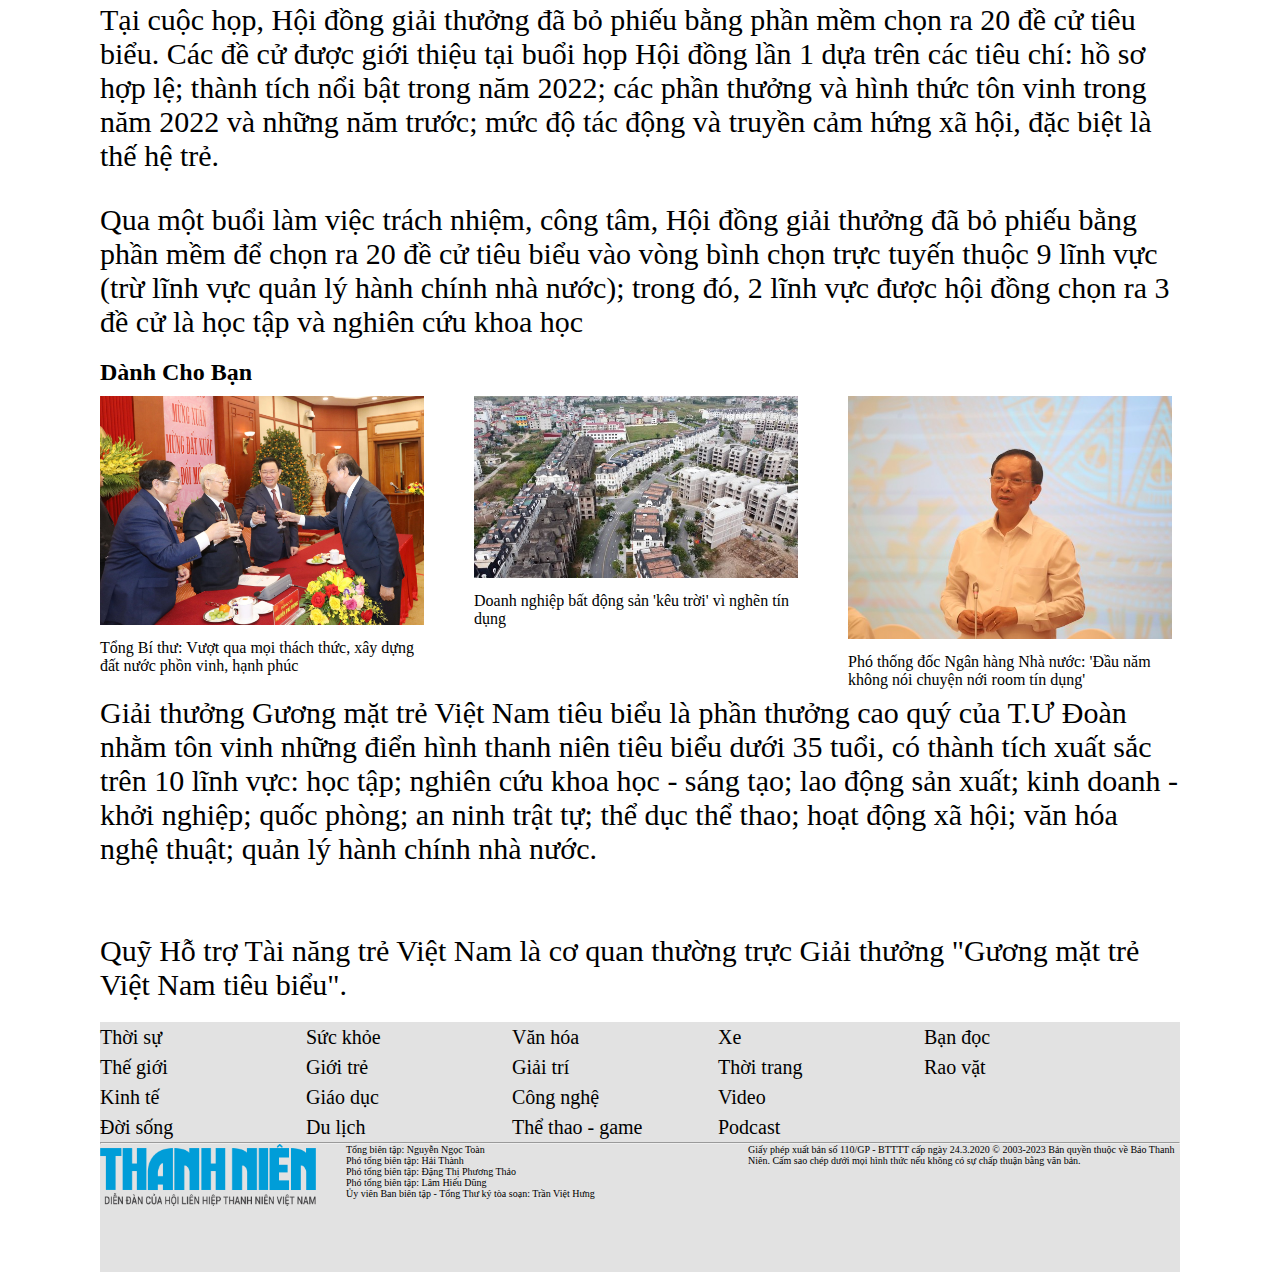
<file: thongtin.html>
<!DOCTYPE html>
<html lang="en">

<head>
    <meta charset="UTF-8">
    <meta http-equiv="X-UA-Compatible" content="IE=edge">
    <meta name="viewport" content="width=device-width, initial-scale=1.0">
    <link rel="stylesheet" href="CSS/thongtin.css">
    <title>Document</title>
</head>

<body>
    <div class="container">
        <div class="logo">
            <img src="image/logo.jpg" alt="">
        </div>
        <nav>
            <ul class="hmenu">
                <li><a href="index.html"><img src="image/home.png" alt=""></a></li>
                <li><a href="#">Thời sự</a></li>
                <li><a href="#">Thế giới</a></li>
                <li><a href="tindoisong.html">Đời sống</a></li>
                <li><a href="#">Sức khỏe</a></li>
                <li><a href="#">Giới trẻ</a></li>
                <li><a href="#">Giáo duc</a></li>
                <li><a href="dulich.html">Du lịch</a></li>
                <li><a href="#">Văn hóa</a></li>
                <li><a href="#">Giải trí</a></li>
                <li><a href="#">Thể thao</a></li>
                <li><a href="#">Công nghệ</a></li>
                <li><a href="#">Xe</a></li>
                <li><a href="#">Video</a></li>
                <li><a href="#">Podcast</a></li>
                <li><a href="#">Thời trang trẻ</a></li>
            </ul>
        </nav>
        <div class="nhiet-do">

        </div>
        <div class="dang-nhap">
            <textarea name="" id="" cols="50" rows="1"></textarea>
            <button class="login1"><a href="login.html">Đăng nhập</a></button>
        </div>
        <div class="tin">
            <h1 class="ban-tin">8 tiến sĩ gửi hồ sơ xét Giải thưởng Gương mặt trẻ Việt Nam tiêu biểu</h1>
            <hr>
            <p class="noi-dung">Ngày 12.2, Hội đồng xét chọn Giải thưởng Gương mặt trẻ Việt Nam tiêu biểu năm 2022 của
                T.Ư Đoàn đã họp
                lần thứ nhất, với sự chủ trì của anh Bùi Quang Huy, Ủy viên dự khuyết T.Ư Đảng, Bí thư thứ nhất T.Ư
                Đoàn, Chủ tịch Hội đồng giải thưởng; anh Nguyễn Minh Triết, Bí thư T.Ư Đoàn, Chủ tịch Hội Sinh viên Việt
                Nam, Phó chủ tịch thường trực Hội đồng.</p>

            <div class="anh">
                <img src="image/anh1.jpg" alt="">
                <p class="tieu-de">Anh Bùi Quang Huy và anh Nguyễn Minh Triết chủ trì cuộc họp Hội đồng Giải thưởng
                    Gương mặt trẻ Việt Nam tiêu biểu</p>
            </div>
            <br>
            <h2 class="muc-nho">10 đề cử có huân chương Lao động hạng nhì</h2>
            <p class="noi-dung">Thông tin tại cuộc họp, anh Bùi Quang Huy cho biết cuộc họp Hội đồng Giải thưởng Gương
                mặt trẻ Việt Nam tiêu biểu năm 2022 là hoạt động thường niên của T.Ư Đoàn nhằm chọn ra các gương mặt trẻ
                tiêu biểu trên các lĩnh vực, để tôn vinh vào dịp ngày thành lập Đoàn 26.3. Cuộc họp hội đồng lần thứ
                nhất nhằm chọn ra 20 gương mặt xuất sắc nhất vào vòng bình chọn trực tuyến. Anh Huy đánh giá, các đề cử
                đa dạng đến từ nhiều nguồn khác nhau, nét mới năm nay là có 2 ứng viên tự gửi hồ sơ giới thiệu.</p>
            <br>
            <div class="quang-cao"></div>

            <p class="noi-dung">Theo ban tổ chức, giải thưởng nhận được 156 hồ sơ từ 57 đơn vị gửi về, thuộc 10 lĩnh
                vực, gồm: học tập; nghiên cứu khoa học - sáng tạo; lao động sản xuất; kinh doanh - khởi nghiệp; quốc
                phòng; an ninh - trật tự; thể dục - thể thao; văn hóa nghệ thuật; hoạt động xã hội; quản lý hành chính.
                Trong số 156 hồ sơ, có 117 nam, 39 nữ, 15 đề cử là người dân tộc thiểu số; học hàm cao nhất là giáo sư
                tập sự (1); có 8 tiến sĩ.</p>
            <div class="anh">
                <img src="image/anh2.jpg" alt="">
                <p class="tieu-de">Anh Bùi Quang Huy, Chủ tịch Hội đồng Giải thưởng Gương mặt trẻ Việt Nam tiêu biểu năm
                    2022</p>
            </div>
            <br>
            <p class="noi-dung">Trong năm 2022, các đề cử có thành tích rất ấn tượng với 10 đề cử được tặng thưởng huân
                chương Lao động hạng nhì; 7 huân chương Lao động hạng ba; 5 bằng khen của Thủ tướng Chính phủ. Lĩnh vực
                học tập có số lượng đề cử nhiều nhất, gồm 33 hồ sơ.</p>
            <br>

            <h2 class="muc-nho">Chọn 20 đề cử bằng phần mềm</h2>

            <p class="noi-dung">Tại cuộc họp, Hội đồng giải thưởng đã bỏ phiếu bằng phần mềm chọn ra 20 đề cử tiêu biểu.
                Các đề cử được giới thiệu tại buổi họp Hội đồng lần 1 dựa trên các tiêu chí: hồ sơ hợp lệ; thành tích
                nổi bật trong năm 2022; các phần thưởng và hình thức tôn vinh trong năm 2022 và những năm trước; mức độ
                tác động và truyền cảm hứng xã hội, đặc biệt là thế hệ trẻ.</p>
            <p class="noi-dung">Qua một buổi làm việc trách nhiệm, công tâm, Hội đồng giải thưởng đã bỏ phiếu bằng phần
                mềm để chọn ra 20 đề cử tiêu biểu vào vòng bình chọn trực tuyến thuộc 9 lĩnh vực (trừ lĩnh vực quản lý
                hành chính nhà nước); trong đó, 2 lĩnh vực được hội đồng chọn ra 3 đề cử là học tập và nghiên cứu khoa
                học</p>

            <section class="tin-nong1">
                <h2>Dành Cho Bạn</h2>
                <div class="tin2 mr50">
                    <a href="#"><img src="image/anh3.jpg" alt=""></a>
                    <a href="#">
                        <p class="ten-ban-tin">Tổng Bí thư: Vượt qua mọi thách thức, xây dựng đất nước phồn vinh, hạnh
                            phúc</p>
                    </a>
                </div>
                <div class="tin2 mr50">
                    <a href="#"><img src="image/danhchoban1.jpg" alt=""></a>
                    <a href="#">
                        <p class="ten-ban-tin">Doanh nghiệp bất động sản 'kêu trời' vì nghẽn tín dụng</p>
                    </a>
                </div>
                <div class="tin2">
                    <a href="#"><img src="image/danhchoban2.jpg" alt=""></a>
                    <a href="#">
                        <p class="ten-ban-tin">Phó thống đốc Ngân hàng Nhà nước: 'Đầu năm không nói chuyện nới room tín
                            dụng'</p>
                    </a>
                </div>
            </section>

            <p class="noi-dung">Giải thưởng Gương mặt trẻ Việt Nam tiêu biểu là phần thưởng cao quý của T.Ư Đoàn nhằm
                tôn vinh những điển
                hình thanh niên tiêu biểu dưới 35 tuổi, có thành tích xuất sắc trên 10 lĩnh vực: học tập; nghiên cứu
                khoa học - sáng tạo; lao động sản xuất; kinh doanh - khởi nghiệp; quốc phòng; an ninh trật tự; thể dục
                thể thao; hoạt động xã hội; văn hóa nghệ thuật; quản lý hành chính nhà nước. </p>
            <br>
            <p class="noi-dung">Quỹ Hỗ trợ Tài năng trẻ Việt Nam là cơ quan thường trực Giải thưởng "Gương mặt trẻ Việt
                Nam tiêu biểu".</p>

            <div class="thong-tin-web">
                <div class="mucluc">
                    <a href="#">Thời sự</a> <br>
                    <a href="#">Thế giới</a> <br>
                    <a href="#">Kinh tế</a> <br>
                    <a href="#">Đời sống</a>
                </div>
                <div class="mucluc">
                    <a href="#">Sức khỏe</a> <br>
                    <a href="#">Giới trẻ</a> <br>
                    <a href="#">Giáo dục</a> <br>
                    <a href="#">Du lịch</a>
                </div>
                <div class="mucluc">
                    <a href="#">Văn hóa</a> <br>
                    <a href="#">Giải trí</a> <br>
                    <a href="#">Công nghệ</a> <br>
                    <a href="#">Thể thao - game</a>
                </div>
                <div class="mucluc">
                    <a href="#">Xe </a> <br>
                    <a href="#">Thời trang</a> <br>
                    <a href="#">Video</a> <br>
                    <a href="#">Podcast</a>
                </div>
                <div class="mucluc">
                    <a href="#">Bạn đọc </a> <br>
                    <a href="#">Rao vặt</a> <br>
                </div>

                <div class="hr">
                    <hr>
                </div>
                <div class="thong-tin">
                    <div class="tt-anh">
                        <img src="image/logo.jpg" alt="">
                    </div>
                    <div class="tt-tac-gia">
                        <p>Tổng biên tập: Nguyễn Ngọc Toàn <br>
                            Phó tổng biên tập: Hải Thành <br>
                            Phó tổng biên tập: Đặng Thị Phương Thảo <br>
                            Phó tổng biên tập: Lâm Hiếu Dũng <br>
                            Ủy viên Ban biên tập - Tổng Thư ký tòa soạn: Trần Việt Hưng</p>
                    </div>
                    <div class="ban-quyen">
                        <p>Giấy phép xuất bản số 110/GP - BTTTT cấp ngày 24.3.2020 © 2003-2023 Bản quyền thuộc về Báo
                            Thanh
                            Niên. Cấm sao chép dưới mọi hình thức nếu không có sự chấp thuận bằng văn bản.</p>
                    </div>
                </div>
            </div>
        </div>
</body>

</html>
</file>
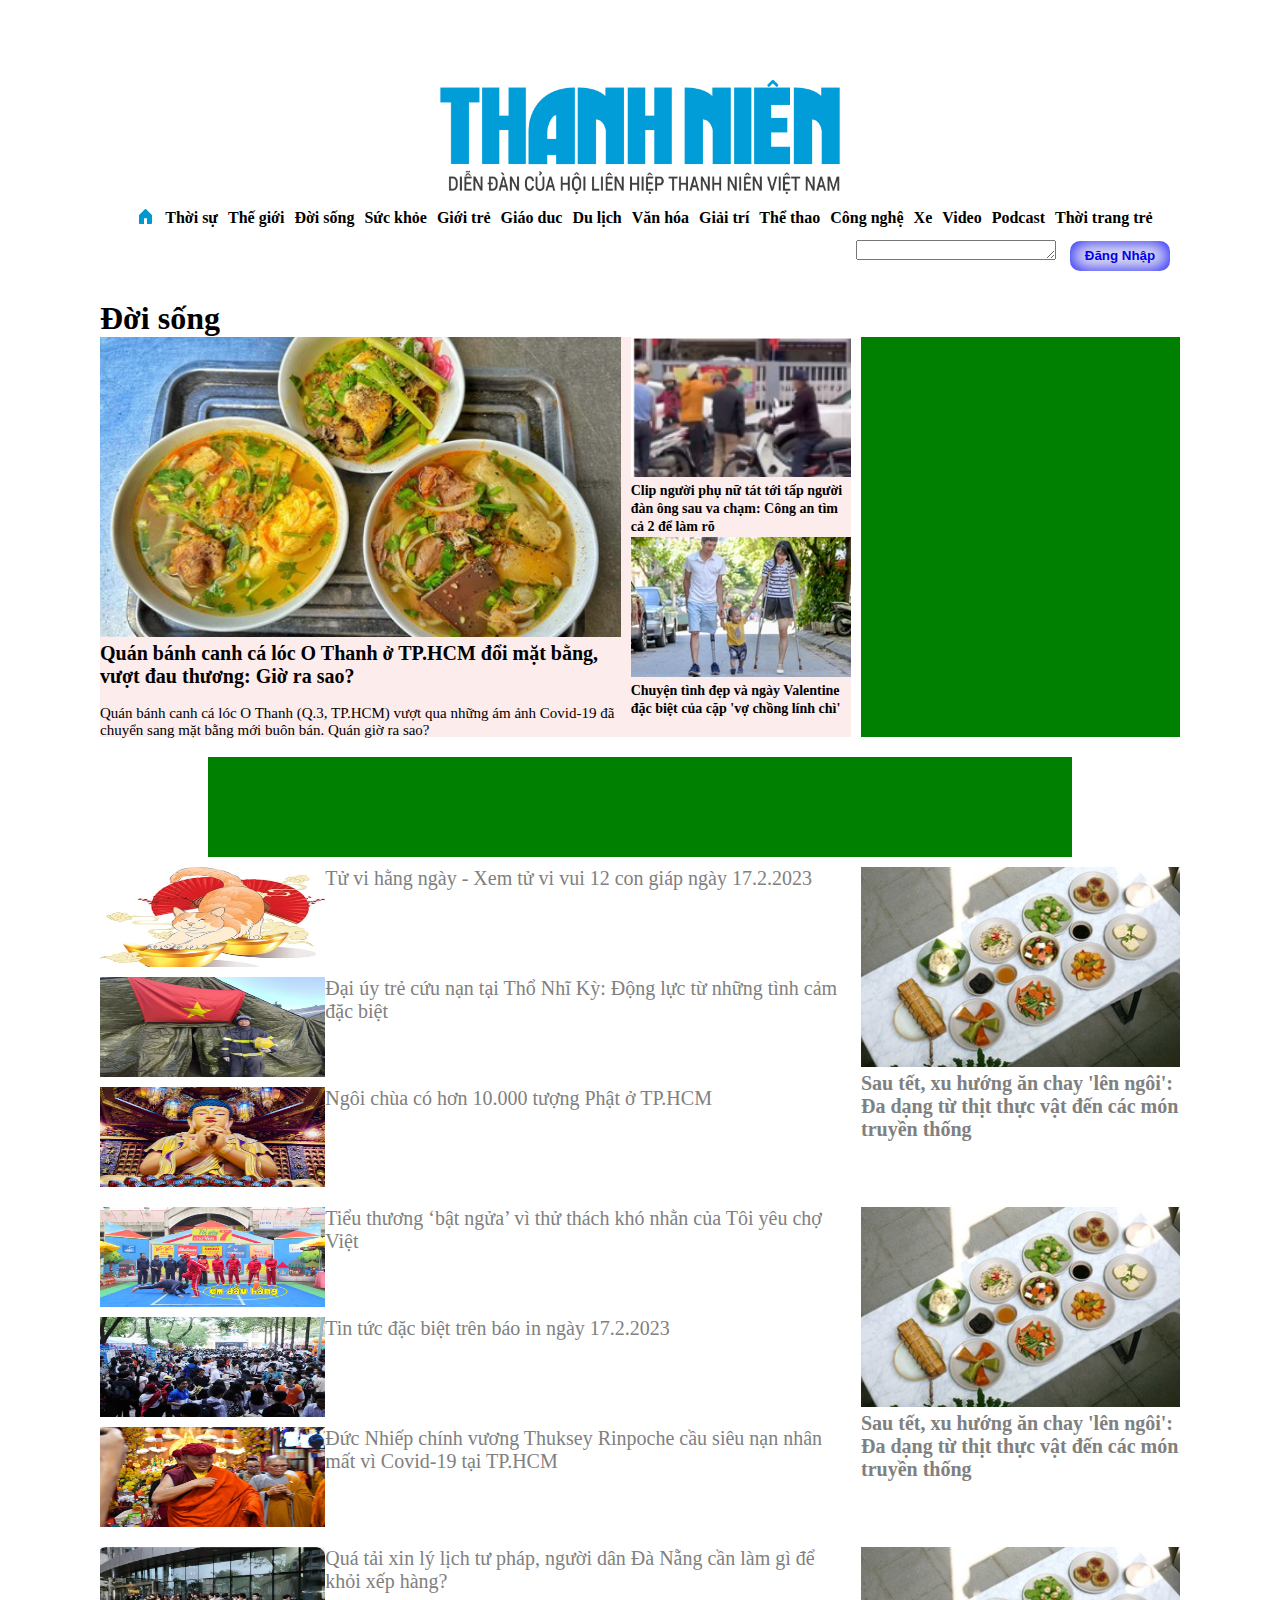
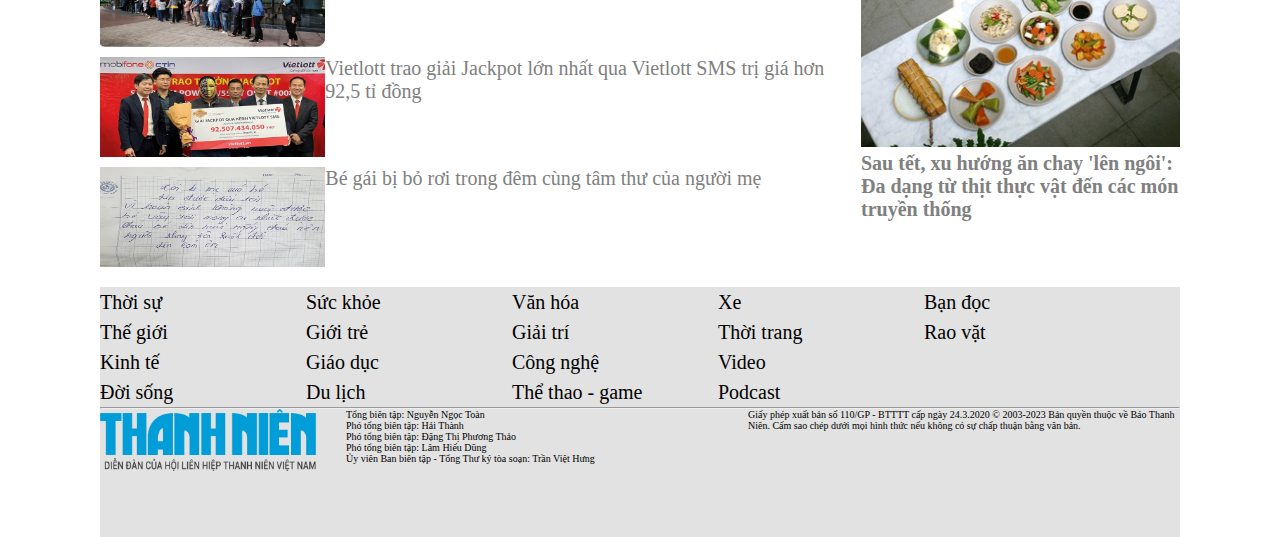
<file: tindoisong.html>
<!DOCTYPE html>
<html lang="en">

<head>
    <meta charset="UTF-8">
    <meta http-equiv="X-UA-Compatible" content="IE=edge">
    <meta name="viewport" content="width=device-width, initial-scale=1.0">
    <link rel="stylesheet" href="CSS/tindoisong.css">
    <title>Document</title>
</head>

<body>
    <div class="container">
        <div class="logo">
            <img src="image/logo.jpg" alt="">
        </div>
        <nav>
            <ul class="hmenu">
                <li><a href="index.html"><img src="image/home.png" alt=""></a></li>
                <li><a href="#">Thời sự</a></li>
                <li><a href="#">Thế giới</a></li>
                <li><a href="#">Đời sống</a></li>
                <li><a href="#">Sức khỏe</a></li>
                <li><a href="#">Giới trẻ</a></li>
                <li><a href="#">Giáo duc</a></li>
                <li><a href="dulich.html">Du lịch</a></li>
                <li><a href="#">Văn hóa</a></li>
                <li><a href="#">Giải trí</a></li>
                <li><a href="#">Thể thao</a></li>
                <li><a href="#">Công nghệ</a></li>
                <li><a href="#">Xe</a></li>
                <li><a href="#">Video</a></li>
                <li><a href="#">Podcast</a></li>
                <li><a href="#">Thời trang trẻ</a></li>
            </ul>
        </nav>
        <div class="nhiet-do">

        </div>
        <div class="dang-nhap">
            <textarea name="" id="" cols="50" rows="1"></textarea>
            <button class="login1"><a href="login.html">Đăng Nhập</a></button>
        </div>

        <div class="h1">
            <h1>Đời sống</h1>
        </div>

        <div class="tinchinh">
            <div class="left mr10">
                <div class="main-page mr10">
                    <a href="#"><img src="image/tindoisong.jpg" alt="">
                        Quán bánh canh cá lóc O Thanh ở TP.HCM đổi mặt bằng, vượt đau thương: Giờ ra sao?</a>
                    <br>
                    <p>Quán bánh canh cá lóc O Thanh (Q.3, TP.HCM) vượt qua những ám ảnh Covid-19 đã chuyển sang mặt
                        bằng mới buôn bán. Quán giờ ra sao?</p>
                </div>

                <div class="tin-le">
                    <div class="tin">
                        <a href="#">
                            <img src="image/tin1.png" alt="">
                            Clip người phụ nữ tát tới tấp người đàn ông sau va chạm: Công an tìm cả 2 để làm rõ
                        </a>
                    </div>
                    <div class="tin">
                        <a href="#">
                            <img src="image/tindoidong1.jpg" alt="">
                            Chuyện tình đẹp và ngày Valentine đặc biệt của cặp 'vợ chồng lính chì'
                        </a>
                    </div>
                </div>
            </div>
            <div class="right">

            </div>
        </div>

        <div class="quang-cao">

        </div>

        <div>
            <div class="list-tin mr10">
                <div class="list mb10">
                    <a href="#">
                        <img src="image/list1.jpg" alt="">
                        <p>Tử vi hằng ngày - Xem tử vi vui 12 con giáp ngày 17.2.2023</p>
                    </a>
                </div>
                <div class="list mb10">
                    <a href="#">
                        <img src="image/doisong1.jpg" alt="">
                        <p>Đại úy trẻ cứu nạn tại Thổ Nhĩ Kỳ: Động lực từ những tình cảm đặc biệt</p>
                    </a>
                </div>
                <div class="list">
                    <a href="#">
                        <img src="image/doisong2.jpg" alt="">
                        <p>Ngôi chùa có hơn 10.000 tượng Phật ở TP.HCM</p>
                    </a>
                </div>
            </div>
            <div class="list-tin-right">
                <a href="#">
                    <img src="image/tet.jpg" alt="">
                    <p>Sau tết, xu hướng ăn chay 'lên ngôi': Đa dạng từ thịt thực vật đến các món truyền thống</p>
                </a>
            </div>
        </div>

        <div>
            <div class="list-tin mr10">
                <div class="list mb10">
                    <a href="#">
                        <img src="image/doisong3.jpg" alt="">
                        <p>Tiểu thương ‘bật ngửa’ vì thử thách khó nhằn của Tôi yêu chợ Việt</p>
                    </a>
                </div>
                <div class="list mb10">
                    <a href="#">
                        <img src="image/doisong4.jpg" alt="">
                        <p>Tin tức đặc biệt trên báo in ngày 17.2.2023</p>
                    </a>
                </div>
                <div class="list">
                    <a href="#">
                        <img src="image/doisong5.jpg" alt="">
                        <p>Đức Nhiếp chính vương Thuksey Rinpoche cầu siêu nạn nhân mất vì Covid-19 tại TP.HCM</p>
                    </a>
                </div>
            </div>
            <div class="list-tin-right">
                <a href="#">
                    <img src="image/tet.jpg" alt="">
                    <p>Sau tết, xu hướng ăn chay 'lên ngôi': Đa dạng từ thịt thực vật đến các món truyền thống</p>
                </a>
            </div>
        </div>

        <div>
            <div class="list-tin mr10">
                <div class="list mb10">
                    <a href="#">
                        <img src="image/doisong6.jpg" alt="">
                        <p>Quá tải xin lý lịch tư pháp, người dân Đà Nẵng cần làm gì để khỏi xếp hàng?</p>
                    </a>
                </div>
                <div class="list mb10">
                    <a href="#">
                        <img src="image/doisong8.jpg" alt="">
                        <p>Vietlott trao giải Jackpot lớn nhất qua Vietlott SMS trị giá hơn 92,5 tỉ đồng</p>
                    </a>
                </div>
                <div class="list">
                    <a href="#">
                        <img src="image/doisong7.jpg" alt="">
                        <p>Bé gái bị bỏ rơi trong đêm cùng tâm thư của người mẹ</p>
                    </a>
                </div>
            </div>
            <div class="list-tin-right mb10">
                <a href="#">
                    <img src="image/tet.jpg" alt="">
                    <p>Sau tết, xu hướng ăn chay 'lên ngôi': Đa dạng từ thịt thực vật đến các món truyền thống</p>
                </a>
            </div>
        </div>

        <div class="thong-tin-web">
            <div class="mucluc">
                <a href="#">Thời sự</a> <br>
                <a href="#">Thế giới</a> <br>
                <a href="#">Kinh tế</a> <br>
                <a href="#">Đời sống</a>
            </div>
            <div class="mucluc">
                <a href="#">Sức khỏe</a> <br>
                <a href="#">Giới trẻ</a> <br>
                <a href="#">Giáo dục</a> <br>
                <a href="#">Du lịch</a>
            </div>
            <div class="mucluc">
                <a href="#">Văn hóa</a> <br>
                <a href="#">Giải trí</a> <br>
                <a href="#">Công nghệ</a> <br>
                <a href="#">Thể thao - game</a>
            </div>
            <div class="mucluc">
                <a href="#">Xe </a> <br>
                <a href="#">Thời trang</a> <br>
                <a href="#">Video</a> <br>
                <a href="#">Podcast</a>
            </div>
            <div class="mucluc">
                <a href="#">Bạn đọc </a> <br>
                <a href="#">Rao vặt</a> <br>
            </div>

            <div class="hr">
                <hr>
            </div>
            <div class="thong-tin">
                <div class="tt-anh">
                    <img src="image/logo.jpg" alt="">
                </div>
                <div class="tt-tac-gia">
                    <p>Tổng biên tập: Nguyễn Ngọc Toàn <br>
                        Phó tổng biên tập: Hải Thành <br>
                        Phó tổng biên tập: Đặng Thị Phương Thảo <br>
                        Phó tổng biên tập: Lâm Hiếu Dũng <br>
                        Ủy viên Ban biên tập - Tổng Thư ký tòa soạn: Trần Việt Hưng</p>
                </div>
                <div class="ban-quyen">
                    <p>Giấy phép xuất bản số 110/GP - BTTTT cấp ngày 24.3.2020 © 2003-2023 Bản quyền thuộc về Báo Thanh
                        Niên. Cấm sao chép dưới mọi hình thức nếu không có sự chấp thuận bằng văn bản.</p>
                </div>
            </div>
        </div>
    </div>

</body>

</html>
</file>
<file: CSS/style.css>
* {
    margin: 0;
    padding: 0;
    box-sizing: border-box;
}

.container {
    margin: 0 auto;
    width: 1080px;
    min-height: 1000px;
    /* background-color: darkblue; */
}

/* logo */

.logo {
    width: 100%;
    height: 200px;
    /* background-color: aqua; */
    text-align: center;
}

.logo>img {
    width: 400px;
    padding-top: 80px;
}

nav {
    width: 100%;
    height: 40px;
    background-color: white;
    position: sticky;
    top: 0;
}

.hmenu {
    margin: 0;
    padding: 0;
    list-style: none;
    height: 100%;
    display: flex;
    justify-content: center;
    padding-top: 8px;
}

ul>li {
    padding-left: 10px;
}

.hmenu>li>a{
    display: block;
    line-height: 20px;
    text-decoration: none;
    color: black;
    font-weight: bold;
}

.nhiet-do {
    width: 70%;
    height: 40px;
    /* background-color: blue; */
    float: left;
}

.dang-nhap {
    width: 30%;
    height: 40px;
    /* background-color: aqua; */
    float: left;
}

.dang-nhap>textarea {
    width: 200px;
    height: 20px;
    margin-right: 10px;
}

.dang-nhap .login1 a {
    text-decoration: none;
}

.login1 {
    width: 100px;
    height: 30px;
    box-shadow: none;
    font-weight: bold;
    border: none;
    border-radius: 10px;
    box-shadow: inset 0 0 20px blue;
    color: white;
}

.login1:hover {
    color: blue;
    box-shadow: inset 0 0 20px yellow;
}

.tin-nong {
    width: calc(70% - 10px);
    height: 600px;
    background-color: gainsboro;
    float: left;
}

.mr20 {
    margin-right: 20px;
}

.tin-nong1>a>img {
    width: 100%;
    height: 400px;
}

.noi-dung>a {
    font-size: 30px;
    text-decoration: none;
}

.tin-moi {
    width: calc(30% - 10px);
    height: 600px;
    background-color: yellow;
    float: left;
}

table {
    border-collapse: collapse;
}

table a {
    text-decoration: none;
    font-weight: bold;
    color: gray;
}

tr {
    height: calc(600px / 8);
}

.tin {
    width: 100%;
    height: 100px;
}

.tin1 {
    width: calc(25% - 10px);
    height: 300px;
    /* border: 1px solid red; */
    float: left;
    margin-top: 10px;
}

.mr10 {
    margin-right: 10px;
}

.tin1 img {
    width: 100%;
    height: 150px;
}

.ten-ban-tin {
    margin-top: 10px;
    color: black;
}

.tin1 a {
    text-decoration: none;
}

.quang-cao {
    width: 100%;
    height: 300px;
    background-color: aqua;
    clear: both;
}

.tin24h {
    text-align: center;
    margin: 10px auto;
}

.tin2 {
    width: 30%;
    height: 300px;
    /* border: 1px solid red; */
    float: left;
    margin-top: 10px;
}

.tin2 img {
    width: 100%;
}

.ten-ban-tin {
    margin-top: 10px;
    color: black;
}

.tin2 a {
    text-decoration: none;
}

.mr50 {
    margin-right: 50px;
}

.thong-tin-web {
    width: 100%;
    height: 250px;
    background-color: rgb(226, 226, 226);
    clear: both;
}

.mucluc {
    float: left;
    width: calc(20% - 10px);
    height: 150 px;
}

.mucluc a {
    font-size: 20px;
    color: black;
    text-decoration: none;
    line-height: 30px;
}

.hr {
    clear: both;
}

.tt-anh {
    width: 20%;
    float: left;
}

.tt-anh>img {
    width: 100%;
}

.tt-tac-gia {
    padding-left: 30px;
    width: 40%;
    height: 100px;
    float: left;
    font-size: 10px;
}

.ban-quyen {
    width: 40%;
    height: 100px;
    float: left;
    font-size: 10px;
    padding-left: 3 0px;
}
</file>
<file: CSS/dulich.css>
* {
    margin: 0;
    padding: 0;
    box-sizing: border-box;
}

.container {
    margin: 0 auto;
    width: 1080px;
    min-height: 1000px;
    /* background-color: darkblue; */
}

/* logo */

.logo {
    width: 100%;
    height: 200px;
    /* background-color: aqua; */
    text-align: center;
}

.logo>img {
    width: 400px;
    padding-top: 80px;
}

nav {
    width: 100%;
    height: 40px;
    background-color: white;
    position: sticky;
    top: 0;
}

.hmenu {
    margin: 0;
    padding: 0;
    list-style: none;
    height: 100%;
    display: flex;
    justify-content: center;
    padding-top: 8px;
}

ul>li {
    padding-left: 10px;
}

.hmenu>li>a{
    display: block;
    line-height: 20px;
    text-decoration: none;
    color: black;
    font-weight: bold;
}

.nhiet-do {
    width: 70%;
    height: 40px;
    /* background-color: blue; */
    float: left;
}

.dang-nhap {
    width: 30%;
    height: 40px;
    /* background-color: aqua; */
    float: left;
}

.dang-nhap>textarea {
    width: 200px;
    height: 20px;
    margin-right: 10px;
}

.dang-nhap .login1 a {
    text-decoration: none;
}

.login1 {
    width: 100px;
    height: 30px;
    box-shadow: none;
    font-weight: bold;
    border: none;
    border-radius: 10px;
    box-shadow: inset 0 0 20px blue;
    color: white;
}

.login1:hover {
    color: blue;
    box-shadow: inset 0 0 20px yellow;
}

h1 {
    margin-bottom: 10px;
    margin-top: 10px;
}

hr {
    margin-bottom: 20px;
    margin-top: 20px;
}

.menu a {
    text-decoration: none;
    font-weight: bold;
    color: black;
    font-size: 15px;
}

.menu a:hover {
    color: blue;
}

.moi-nhat {
    width: 100%;
    height: 450px;
    /* background-color: aqua; */
}

.moi-nhat .tin-chu-y {
    width: calc(35% - 5px);
    height: 100%;
    margin-right: 10px;
    /* background-color: yellow; */
    float: left;
}

.tin-chu-y {
    padding-top: 100px;
    text-align: center;
}

.tin-chu-y a {
    text-decoration: none;
    color: black;
    font-weight: bold;
    font-size: 40px;
}

.tin-chu-y a:hover {
    text-decoration: none;
    color: blue;
    font-weight: bold;
    font-size: 40px;
}

.tin-chu-y p {
    font-size: 20px;
}

.moi-nhat .anh {
    width: calc(65% - 5px);
    height: 100%;
    /* background-color: yellowgreen; */
    float: left;
}

.anh img {
    width: 100%;
    height: 100%;
}

.tin1 {
    width: calc(25% - 10px);
    height: 250px;
    /* border: 1px solid red; */
    float: left;
    margin-top: 10px;
}

.mr10 {
    margin-right: 10px;
}

.tin1 img {
    width: 100%;
    height: 150px;
}

.ten-ban-tin {
    margin-top: 10px;
    color: black;
}

.tin1 a {
    text-decoration: none;
}

.kpha {
    text-align: center;
    font-size: 40px;
}

.kham-pha1 {
    width: 30%;
    height: 500px;
    float: left;
}

.kham-pha1 img {
    width: 100%;
    height: 500px;
}

.mr40 {
    margin-right: 40px;
}

.ml15 {
    margin-left: 15px;
}

.hr {
    clear: both;
    margin-top: 530px;
    margin-bottom: 20px;
}

.dia-diem {
    text-align: center;
}

.dia-diem button {
    width: 100px;
    height: 40px;
    border: none;
    font-weight: bold;
    margin-top: 20px;
    margin-bottom: 20px;
}

.dia-diem-dep1 {
    width: calc(25% - 10px);
    height: 450px;
    background-color: aqua;
    float: left;
}

.dia-diem-dep1 a {
    text-decoration: none;
    color: black;
    font-weight: bold;
    font-size: 18px;
}

.dia-diem-dep1 a:hover {
    color: blue;
}

.dia-diem-dep1 img {
    padding: 10px 10px 10px 10px;
    width: 100%;
    height: 350px;
}

.dia-diem-dep1 p {
    padding: 10px 10px 10px 10px;
    text-align: center;
}

.list-tin {
    float: left;
    margin-top: 10px;
    width: calc(70% - 5px);
    height: 330px;
    /* background-color: aqua; */
}

.list {
    width: 100%;
    height: 100px;
    /* background-color: antiquewhite; */
}

.mb10 {
    margin-bottom: 10px;
}

.list a img {
    width: 30%;
    height: 100px;
    float: left;
}

.list a{
    width: 70%;
    height: calc(100% / 3);
    float: left;
    font-size: 20px;
    color: gray;
    text-decoration: none;
}

.list a:hover {
    color: blue;
}

.list-tin-right {
    float: left;
    margin-top: 10px;
    width: calc(30% - 5px);
    height: 330px;
    /* background-color: aqua; */
}

.list-tin-right img {
    width: 100%;
    height: 200px;
}

.list-tin-right a {
    color: gray;
    font-size: 20px;
    text-decoration: none;
    font-weight: bold;
}

.list-tin-right a:hover {
    color: blue;
}

.thong-tin-web {
    width: 100%;
    height: 250px;
    background-color: rgb(226, 226, 226);
    clear: both;
}

.mucluc {
    float: left;
    width: calc(20% - 10px);
    height: 150 px;
}

.mucluc a {
    font-size: 20px;
    color: black;
    text-decoration: none;
    line-height: 30px;
}

.hr {
    clear: both;
}

.tt-anh {
    width: 20%;
    float: left;
}

.tt-anh>img {
    width: 100%;
}

.tt-tac-gia {
    padding-left: 30px;
    width: 40%;
    height: 100px;
    float: left;
    font-size: 10px;
}

.ban-quyen {
    width: 40%;
    height: 100px;
    float: left;
    font-size: 10px;
    padding-left: 3 0px;
}
</file>
<file: CSS/login.css>
* {
    padding: 0;
    margin: 0;
    box-sizing: border-box;
}

.container {
    margin: 0 auto;
    padding: 0;
    width: 1080px;
    height: 800px;
    /* background-color: aqua; */
}

.logo {
    width: 100%;
    height: 200px;
    /* background-color: aqua; */
    text-align: center;
}

.logo>img {
    width: 400px;
    padding-top: 80px;
}

nav {
    width: 100%;
    height: 40px;
    background-color: white;
    position: sticky;
    top: 0;
    margin-bottom: 80px;
}

.hmenu {
    margin: 0;
    padding: 0;
    list-style: none;
    height: 100%;
    display: flex;
    justify-content: center;
    padding-top: 8px;
}

ul>li {
    padding-left: 10px;
}

.hmenu>li>a{
    display: block;
    line-height: 20px;
    text-decoration: none;
    color: black;
    font-weight: bold;
}

.login {
    margin: 0 auto;
    width: 600px;
    height: 200px;
}

.mang-xa-hoi {
    text-align: center;
}

hr {
    margin-top: 20px;
    margin-bottom: 20px;
}

.tieu-de {
    text-align: center;
    display: block;
}

.choosen {
    width: 150px;
    height: 50px;
    border-radius: 10px;
    border: inset 2px aqua;
    border: none;
}

.choosen>a {
    text-decoration: none;
    color: gray;
    font-weight: bold;
}

.choosen>a:hover {
    color: yellow;
}

.tag {
    font-size: 25px;
    display: block;
    padding-left: 10px;
    margin: 5px 0;
}

.form-control {
    width: 100%;
    height: 30px;
    padding-left: 10px;
}

.forgot {
    text-align: right;
    margin-bottom: 20px;
}

.form-button {
    width: 100%;
    height: 50px;
    margin-top: 20px;
    border-radius: 10px;
    background-color: blue;
}

.form-button a {
    text-decoration: none;
    color: white;
    font-weight: bold;
}

.thong-tin-web {
    margin-top: 250px;
    width: 100%;
    height: 250px;
    background-color: rgb(226, 226, 226);
    clear: both;
}

.mucluc {
    float: left;
    width: calc(20% - 10px);
    height: 150 px;
}

.mucluc a {
    font-size: 20px;
    color: black;
    text-decoration: none;
    line-height: 30px;
}

.hr {
    clear: both;
}

.tt-anh {
    width: 20%;
    float: left;
}

.tt-anh > img {
    width: 100%;
}

.tt-tac-gia {
    padding-left: 30px;
    width: 40%;
    height: 100px;
    float: left;
    font-size: 10px;
}

.ban-quyen {
    width: 40%;
    height: 100px;
    float: left;
    font-size: 10px;
    padding-left: 3 0px; 
}
</file>
<file: CSS/test.css>
.tin-nong {
    width: calc(70% - 10px);
    height: 400px;
    background-color: red;
    float: left;
}

.tin-moi {
    width: calc(30% - 10px);
    height: 600px;
    background-color: yellow;
    float: right;
}

.tin-nong1 {
    width: calc(70% - 10px);
    height: 200px;
    background-color: red;
    float: left;
}
</file>
<file: CSS/thongtin.css>
* {
    margin: 0;
    padding: 0;
    box-sizing: border-box;
}

.container {
    margin: 0 auto;
    width: 1080px;
    min-height: 1000px;
    /* background-color: rgb(106, 136, 0); */
}

.logo {
    width: 100%;
    height: 200px;
    /* background-color: aqua; */
    text-align: center;
}

.logo>img {
    width: 400px;
    padding-top: 80px;
}

nav {
    width: 100%;
    height: 40px;
    background-color: white;
    position: sticky;
    top: 0;
}

.hmenu {
    margin: 0;
    padding: 0;
    list-style: none;
    height: 100%;
    display: flex;
    justify-content: center;
    padding-top: 8px;
}

ul>li {
    padding-left: 10px;
}

.hmenu>li>a{
    display: block;
    line-height: 20px;
    text-decoration: none;
    color: black;
    font-weight: bold;
}

.nhiet-do {
    width: 70%;
    height: 40px;
    /* background-color: blue; */
    float: left;
}

.dang-nhap {
    width: 30%;
    height: 40px;
    /* background-color: aqua; */
    float: left;
}

.dang-nhap>textarea {
    width: 200px;
    height: 20px;
    margin-right: 10px;
}

.login1 {
    width: 100px;
    height: 30px;
    box-shadow: none;
    font-weight: bold;
    border: none;
    border-radius: 10px;
    box-shadow: inset 0 0 20px blue;
    color: white;
}

.login1:hover {
    color: blue;
    box-shadow: inset 0 0 20px yellow;
}

.dang-nhap .login1 a {
    text-decoration: none;
}

.ban-tin {
    font-size: 60px;
    font-weight: bold;
    margin-bottom: 30px;
}

.noi-dung {
    margin-top: 30px;
    font-size: 30px;
    margin-bottom: 20px;
}

.anh img{
    width: 100%;
}

.tieu-de {
     text-align: center;
     font-size: 20px;
     color: gainsboro;
     padding: 0 100px;
}

.muc-nho {
    font-size: 50px;
    font-weight: bold;
    color: black;   
}

.quang-cao {
    width: 100%;
    height: 200px;
    background-color: red;
    margin: 30px 0;;
}

.tin2 {
    width: 30%;
    height: 300px;
    /* border: 1px solid red; */
    float: left;
    margin-top: 10px;
}

.tin2 img{
    width: 100%;
}

.ten-ban-tin {
    margin-top: 10px;
    color: black;
}

.tin2 a {
    text-decoration: none;
}

.mr50 {
    margin-right: 50px; 
}

.thong-tin-web {
    width: 100%;
    height: 250px;
    background-color: rgb(226, 226, 226);
    clear: both;
}

.mucluc {
    float: left;
    width: calc(20% - 10px);
    height: 150 px;
}

.mucluc a {
    font-size: 20px;
    color: black;
    text-decoration: none;
    line-height: 30px;
}

.hr {
    clear: both;
}

.tt-anh {
    width: 20%;
    float: left;
}

.tt-anh > img {
    width: 100%;
}

.tt-tac-gia {
    padding-left: 30px;
    width: 40%;
    height: 100px;
    float: left;
    font-size: 10px;
}

.ban-quyen {
    width: 40%;
    height: 100px;
    float: left;
    font-size: 10px;
    padding-left: 3 0px; 
}
</file>
<file: CSS/tindoisong.css>
* {
    margin: 0;
    padding: 0;
    box-sizing: border-box;
}

.container {
    margin: 0 auto;
    width: 1080px;
    min-height: 1000px;
    /* background-color: yellow; */
}

/* logo */

.logo {
    width: 100%;
    height: 200px;
    /* background-color: aqua; */
    text-align: center;
}

.logo>img {
    width: 400px;
    padding-top: 80px;
}

nav {
    width: 100%;
    height: 40px;
    background-color: white;
    position: sticky;
    top: 0;
}

.hmenu {
    margin: 0;
    padding: 0;
    list-style: none;
    height: 100%;
    display: flex;
    justify-content: center;
    padding-top: 8px;
}

ul>li {
    padding-left: 10px;
}

.hmenu>li>a{
    display: block;
    line-height: 20px;
    text-decoration: none;
    color: black;
    font-weight: bold;
}

.nhiet-do {
    width: 70%;
    height: 40px;
    /* background-color: blue; */
    float: left;
}

.dang-nhap {
    width: 30%;
    height: 40px;
    /* background-color: aqua; */
    float: left;
}

.dang-nhap>textarea {
    width: 200px;
    height: 20px;
    margin-right: 10px;
}

.login1 {
    width: 100px;
    height: 30px;
    box-shadow: none;
    font-weight: bold;
    border: none;
    border-radius: 10px;
    box-shadow: inset 0 0 20px blue;
    color: white;
}

.login1:hover {
    color: blue;
    box-shadow: inset 0 0 20px yellow;
}

.dang-nhap .login1 a {
    text-decoration: none;
}

.h1 {
    margin-top: 60px;
}

.left {
    width: calc(70% - 5px);
    height: 400px;
    background-color: rgb(252, 236, 236);
    float: left;
}

.right {
    width: calc(30% - 5px);
    height: 400px;
    background-color: green;
    float: left;
}

.mr10 {
    margin-right: 10px;
}

.main-page {
    width: calc(70% - 5px);
    height: 400px; 
    /* background-color: aqua;   */
    float: left;
}

.main-page  img {
    width: 100%;
    height: 300px;
}

.main-page a {
    text-decoration: none;
    color: black;
    font-weight: bold;
    font-size: 20px;
    display: block;
}

.main-page {
    font-size: 15px;
}

.tin-le {
    width: calc(30% - 5px);
    height: 400px;
    /* background-color: aqua; */
    float: left;
}
.tin {
    width: 100%;
    height: 50%;
    /* background-color: antiquewhite; */
}

.tin img {
    width: 100%;
    height: 140px;
}

.tin a {
    font-weight: bold;
    text-decoration: none;
    color: black;
    font-size: 14px;
}

.quang-cao {
    width: 80%;
    height: 100px;
    background-color: green;
    clear: both;
    margin: 0 auto;
    margin-top: 420px;
}

.list-tin {
    float: left;
    margin-top: 10px;
    width: calc(70% - 5px);
    height: 330px;
    /* background-color: aqua; */
}

.list {
    width: 100%;
    height: 100px;
    /* background-color: antiquewhite; */
}

.mb10 {
    margin-bottom: 10px;
}

.list a img {
    width: 30%;
    height: 100px;
    float: left;
}

.list a p {
    width: 70%;
    height: calc(100% / 3);
    float: left;
    font-size: 20px;
    color: gray;
}

.list-tin-right {
    float: left;
    margin-top: 10px;
    width: calc(30% - 5px);
    height: 330px;
    /* background-color: aqua; */
}

.list-tin-right img {
    width: 100%;
    height: 200px;
}

.list-tin-right a {
    color: gray;
    font-size: 20px;
    text-decoration: none;
    font-weight: bold;
}

.thong-tin-web {
    width: 100%;
    height: 250px;
    background-color: rgb(226, 226, 226);
    clear: both;
}

.mucluc {
    float: left;
    width: calc(20% - 10px);
    height: 150 px;
}

.mucluc a {
    font-size: 20px;
    color: black;
    text-decoration: none;
    line-height: 30px;
}

.hr {
    clear: both;
}

.tt-anh {
    width: 20%;
    float: left;
}

.tt-anh>img {
    width: 100%;
}

.tt-tac-gia {
    padding-left: 30px;
    width: 40%;
    height: 100px;
    float: left;
    font-size: 10px;
}

.ban-quyen {
    width: 40%;
    height: 100px;
    float: left;
    font-size: 10px;
    padding-left: 3 0px;
}
</file>
